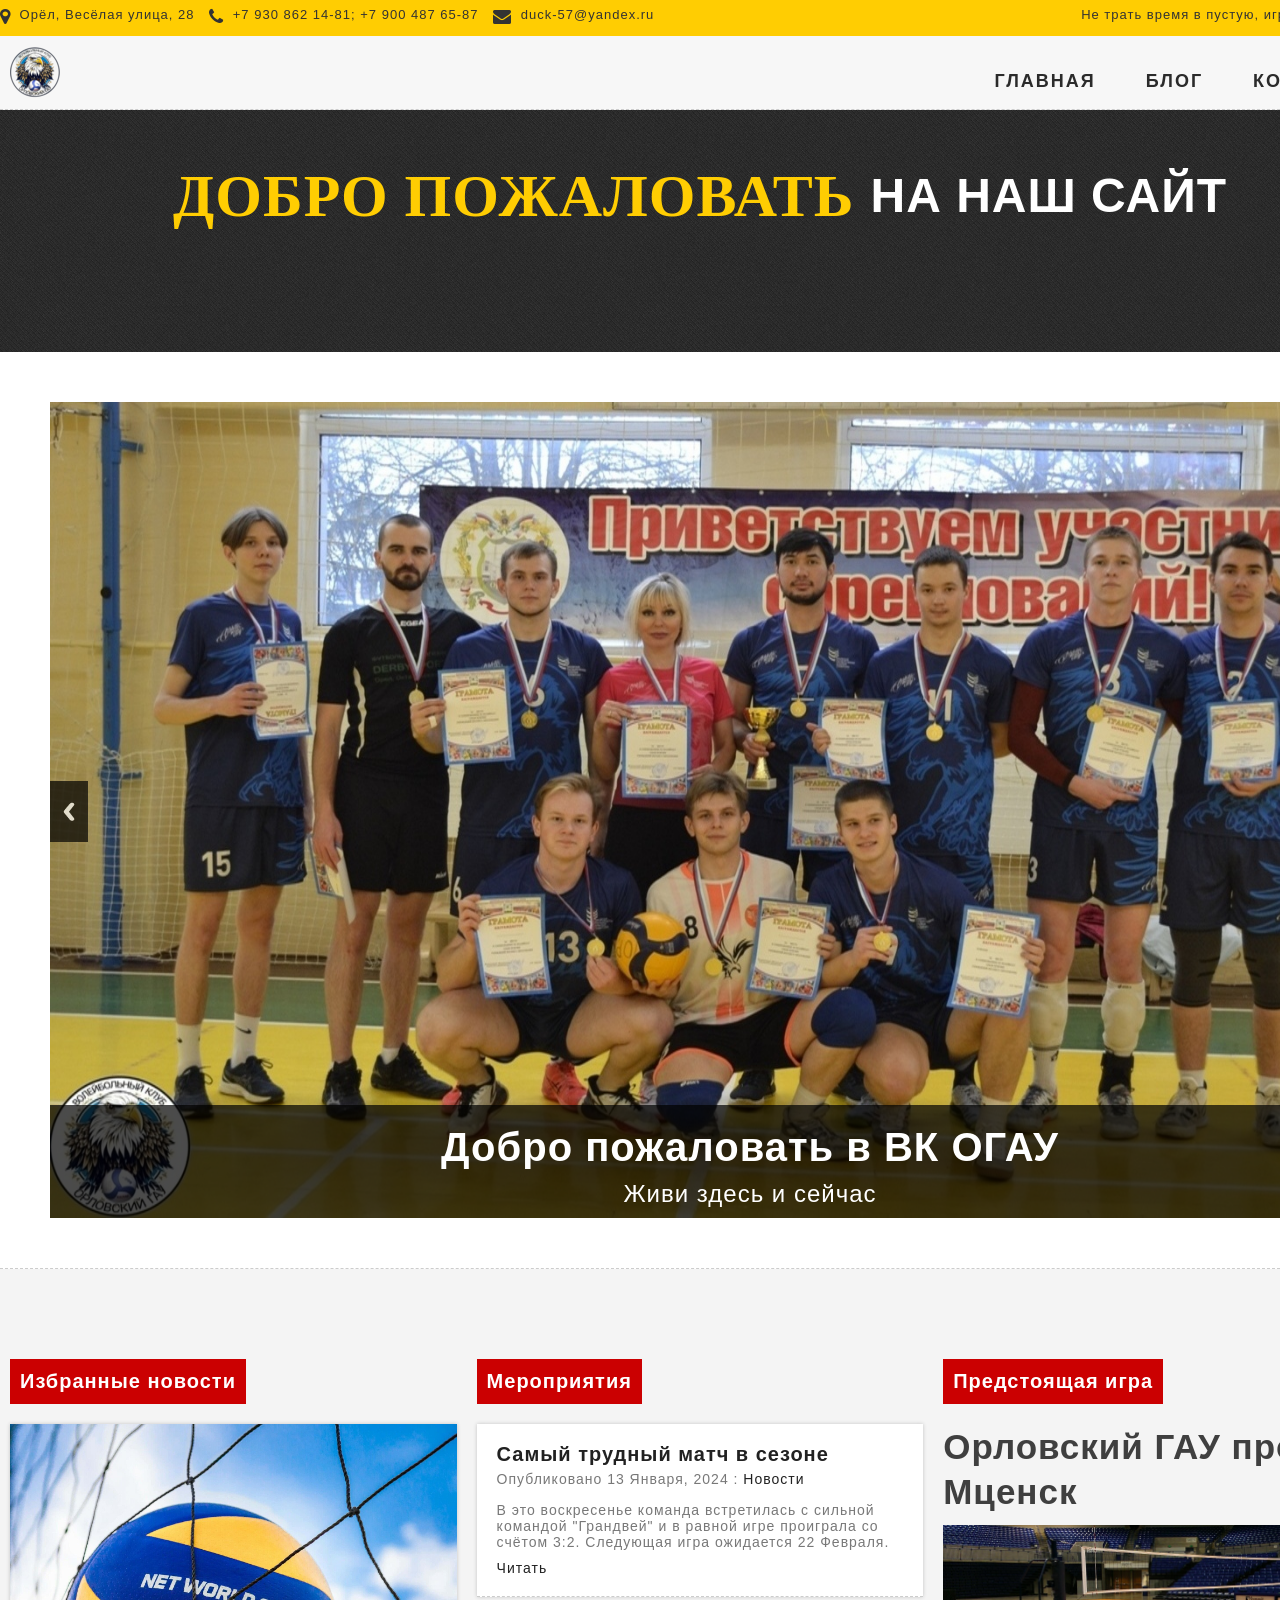
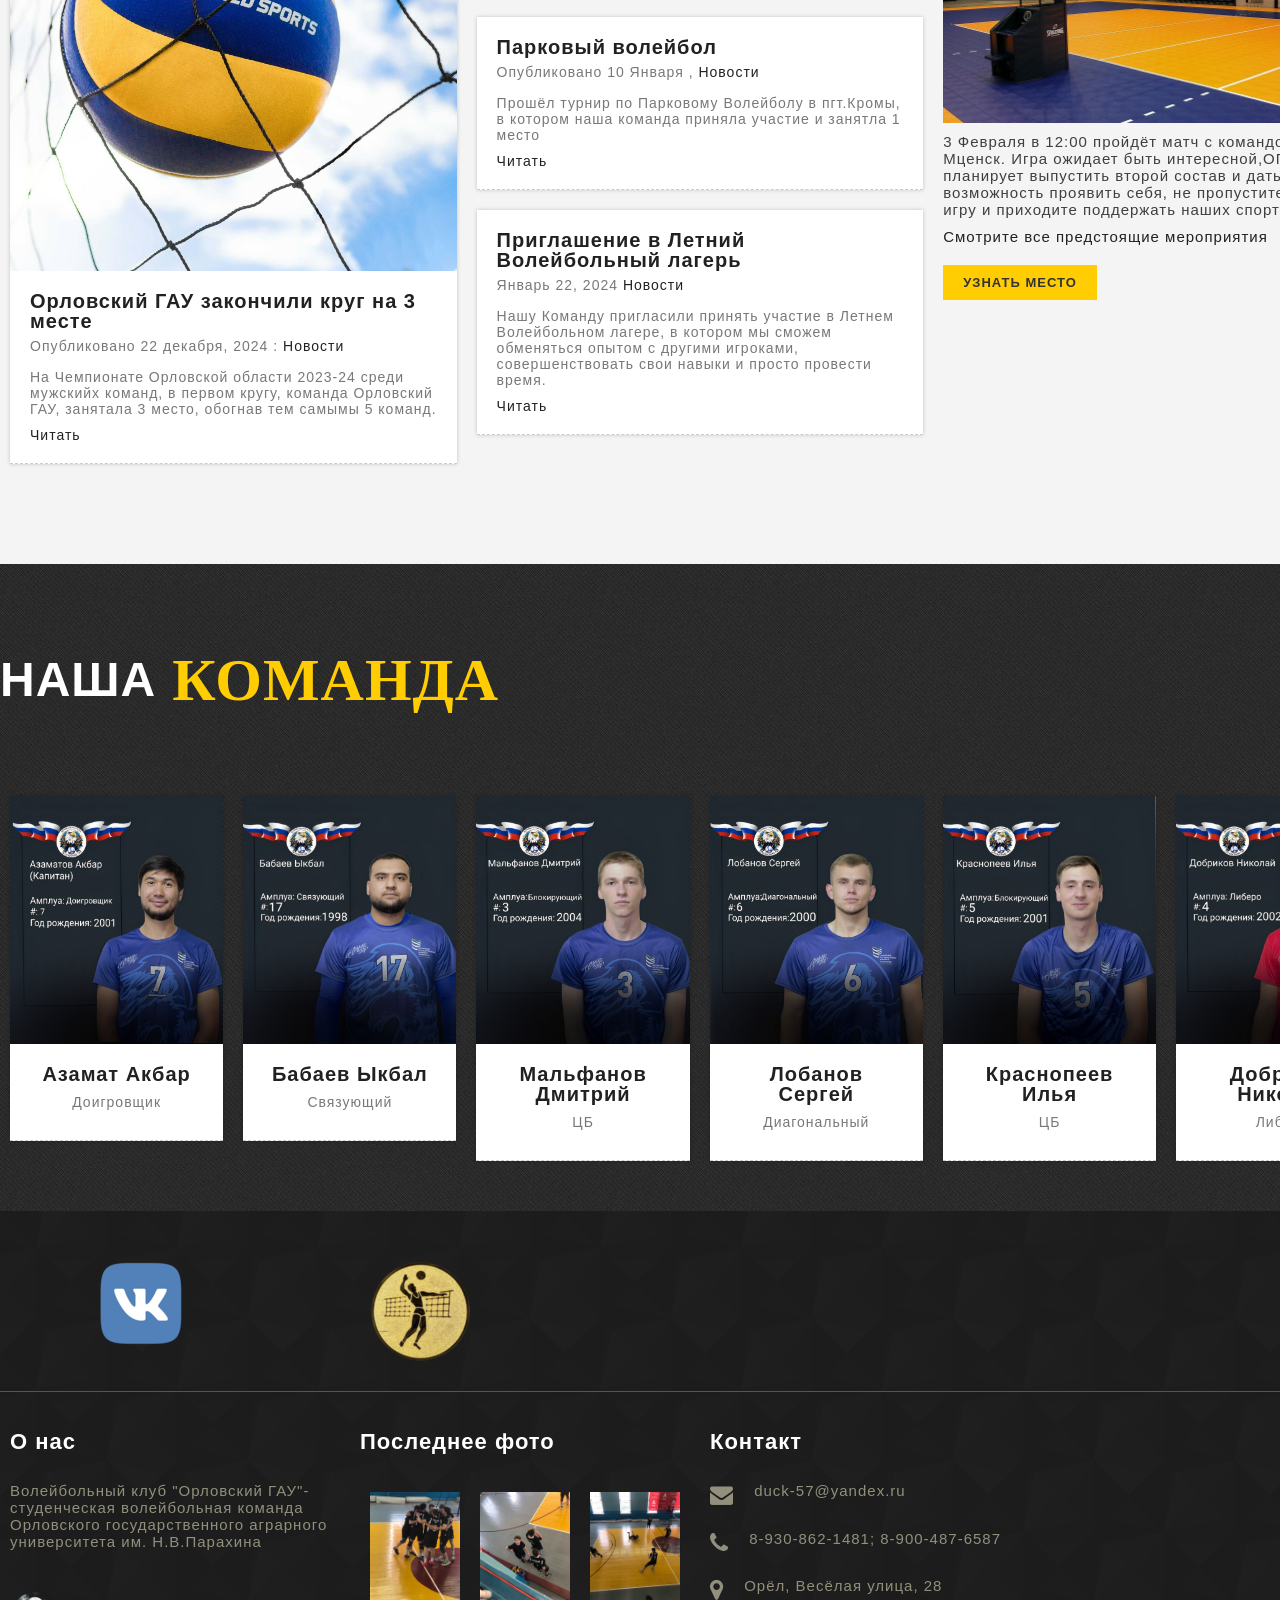
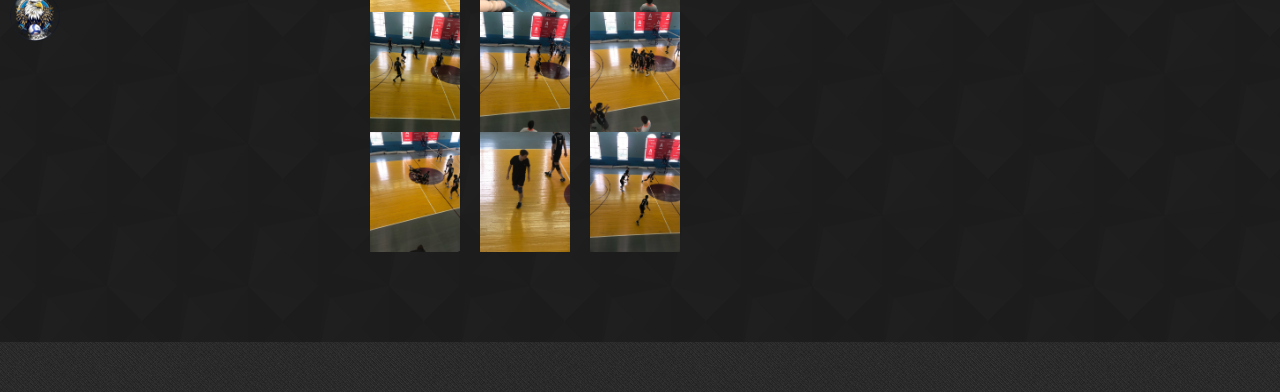
<file: index.html>
<!DOCTYPE html>
<html class="ie ie8" lang="ru"> 
<head>

	<meta charset="utf-8">
	<title>Волейбольный клуб "Орловский ГАУ"</title>
	<meta name="description" content="Профессиональный Волейбольный клуб "Орловский ГАУ"">

	

	<meta name="viewport" content="width=device-width, initial-scale=1, maximum-scale=1">
    
  	<link rel="stylesheet" href="css/zerogrid.css">
	<link rel="stylesheet" href="css/style.css">
	<link rel="stylesheet" href="css/menu.css">
	<link rel="stylesheet" href="css/responsiveslides.css">
	<link href="font-awesome/css/font-awesome.min.css" rel="stylesheet" type="text/css">
	
	<script src="js/jquery-latest.min.js"></script>
	<script src="js/script.js"></script>
    <script src="js/jquery183.min.js"></script>
    <script src="js/responsiveslides.min.js"></script>
    <script>
		
		$(function () {
		  // Slideshow 
		  $("#slider").responsiveSlides({
			auto: true,
			pager: false,
			nav: true,
			speed: 500,
			namespace: "callbacks",
			before: function () {
			  $('.events').append("<li>before event fired.</li>");
			},
			after: function () {
			  $('.events').append("<li>after event fired.</li>");
			}
		  });
		});
	</script>
	

</head>
<body>
<div class="wrap-body">

<div class="top">
	<div class="zerogrid">
		<div class="row">
			<div class="f-left">
				<span><i class="fa fa-map-marker"></i> Орёл, Весёлая улица, 28  </span>
				<span><i class="fa fa-phone"></i> +7 930 862 14-81; +7 900 487 65-87</span>
				<span><i class="fa fa-envelope"></i> duck-57@yandex.ru </span>
			</div>
			<div class="f-right">
				<span>Не трать время в пустую, играй в волейбол!</span>
			</div>
		</div>
	</div>
</div>


<header>
	<div class="wrap-header zerogrid">
		<div class="row">
			<div id="cssmenu">
				<ul>
				   <li class='active'><a href="index.html">Главная</a></li>
				   <li><a href="archive.html">Блог</a></li>
				   <li><a href="contact.html">Контакты</a></li>
				</ul>
			</div>
			<a href='index.html' class="logo"><img src="images/logo.png" /></a>
		</div>
	</div>
</header>
<section class="content-box box-4 box-style-3"><!--Start Box-->
				<div class="wrap-box t-center">
					<div class="zerogrid">
						<div class="title">
							<h2>Добро пожаловать <span>на наш сайт</span></h2>
						</div>	
						
						
					</div>
				</div>
			</section>
<div class="bg-white">
	<div class="zerogrid">
		<!-- Slideshow -->
		<div class="callbacks_container">
			<ul class="rslides" id="slider">
				<li>
					<img src="images/slideshow-image1.jpg" alt="">
					<div class="caption">
						<h1>Добро пожаловать в ВК ОГАУ</h1>
						<span >Живи здесь и сейчас</span>
					</div>
				</li>
				<li>
					<img src="images/slideshow-image2.jpg" alt="">
					<div class="caption">
						<h1>Добро пожаловать в ВК ОГАУ</h1>
						<span >Живи здесь и сейчас</span>
					</div>
				</li>
				<li>
					<img src="images/slideshow-image3.jpg" alt="">
					<div class="caption">
						<h1>Добро пожаловать в ВК ОГАУ</h1>
						<span >Живи здесь и сейчас</span>
					</div>
				</li>
			</ul>
		</div>
		<div class="clear"></div>
	</div>
</div>

<!--////////////////////////////////////Container-->
<section id="container" class="home-page">
	<div class="wrap-container clearfix">
		<div id="main-content">
			<section class="content-box box-1 box-style-1"><!--Start Box-->
				<div class="wrap-box">
					<div class="zerogrid">
						<div class="row">
							<div class="col-1-3">
								<div class="wrap-col">
									<div class="sub-title">
										<h2>Избранные новости</h2>
									</div>
									<div class="item">
										<img src="images/5.jpg" />
										<div class="item-content">
											<a href="single.html"><h3>Орловский ГАУ закончили круг на 3 месте</h3></a>
											<div class="info">Опубликовано 22 декабря, 2024 : <a href="#">Новости</a></div>
											<p>На Чемпионате Орловской области 2023-24 среди мужскийх команд, в первом кругу, команда Орловский ГАУ, занятала 3 место, обогнав тем самымы 5 команд. </p>
											<a href="https://vk.com/volleyball57?w=wall-55450327_8850">Читать</a>
										</div>
									</div>
								</div>
							</div>
							<div class="col-1-3">
								<div class="wrap-col">
									<div class="sub-title">
										<h2>Мероприятия</h2>
									</div>
									<div class="row">
										<div class="item">
											<div class="item-content">
												<a href="single.html"><h3>Самый трудный матч в сезоне</h3></a>
												<div class="info">Опубликовано 13 Января, 2024 :  <a href="#">Новости</a></div>
												<p>В это воскресенье команда встретилась с сильной командой "Грандвей" и в равной игре проиграла со счётом 3:2. Следующая игра ожидается 22 Февраля.</p>
												<a href="https://vk.com/orelgauvolley?w=wall-222413418_79">Читать</a>
											</div>
										</div>
									</div>
									<div class="row">
										<div class="item">
											<div class="item-content">
												<a href="single.html"><h3>Парковый волейбол</h3></a>
												<div class="info">Опубликовано 10 Января , <a href="#">Новости</a></div>
												<p>Прошёл турнир по Парковому Волейболу в пгт.Кромы, в котором наша команда приняла участие и занятла 1 место</p>
												<a href="https://vk.com/volleyball57?w=wall-55450327_8900">Читать</a>
											</div>
										</div>
									</div>
									<div class="row">
										<div class="item">
											<div class="item-content">
												<a href="single.html"><h3>Приглашение в Летний Волейбольный лагерь</h3></a>
												<div class="info">Январь 22, 2024  <a href="#">Новости</a></div>
												<p>Нашу Команду пригласили принять участие в Летнем Волейбольном лагере, в котором мы сможем обменяться опытом с другими игроками, совершенствовать свои навыки и просто провести время.</p>
												<a href="https://vk.com/volleyball57?w=wall-55450327_8914">Читать</a>
											</div>
										</div>
									</div>
								</div>
							</div>
							<div class="col-1-3">
								<div class="wrap-col">
									<div class="sub-title">
										<h2>Предстоящая игра</h2>
									</div>
									<h2 style="font-size: 35px;line-height: 1.3;margin-bottom: 10px;">Орловский ГАУ против Мценск</h2>
									<img src="images/4.jpg" />
									<p>3 Февраля в 12:00 пройдёт матч с командой города Мценск. Игра ожидает быть интересной,ОГАУ планирует выпустить второй состав и дать им возможность проявить себя, не пропустите интересную игру и приходите поддержать наших спортсменов!</p>
									<a href="#">Смотрите все предстоящие мероприятия</a><br>
									<a href="https://yandex.ru/maps/-/CDBabG2n" class="button bt1">Узнать место</a>
								</div>
							</div>
						</div>
					</div>
				</div>
			</section>
			<section class="content-box box-2 box-style-3"><!--Start Box-->
				<div class="wrap-box">
					<div class="zerogrid">
						<div class="title">
							<h2><span>Наша</span> Команда</h2>
						</div>	
						<div class="row">
							<div class="col-1-6">
								<div class="wrap-col">
									<div class="item t-center">
										<div class="item-container">
											<a href="single.html">
												<div class="item-caption">
													<div class="item-caption-inner">
														<div class="item-caption-inner1">
															<span class="user-social"><i class="fa fa-vk"></i></span>
														</div>
													</div>
												</div>
												<img src="images/user1.jpg" />
											</a>
										</div>
										<div class="item-content">
											<a href="#"><h3>Азамат Акбарㅤㅤㅤ</h3></a>
											<p>Доигровщик</p>
										</div>
									</div>
								</div>
							</div>
							<div class="col-1-6">
								<div class="wrap-col">
									<div class="item t-center">
										<div class="item-container">
											<a href="single.html">
												<div class="item-caption">
													<div class="item-caption-inner">
														<div class="item-caption-inner1">
															<span class="user-social"><i class="fa fa-vk"></i></span>
														</div>
													</div>
												</div>
												<img src="images/user2.jpg" />
											</a>
										</div>
										<div class="item-content">
											<a href="#"><h3>Бабаев   Ыкбалㅤㅤ</h3></a>
											<p>Связующий</p>
										</div>
									</div>
								</div>
							</div>
							<div class="col-1-6">
								<div class="wrap-col">
									<div class="item t-center">
										<div class="item-container">
											<a href="single.html">
												<div class="item-caption">
													<div class="item-caption-inner">
														<div class="item-caption-inner1">
															<span class="user-social"><i class="fa fa-vk"></i></span>
														</div>
													</div>
												</div>
												<img src="images/user3.jpg" />
											</a>
										</div>
										<div class="item-content">
											<a href="#"><h3>Мальфанов Дмитрий</h3></a>
											<p>ЦБ</p>
										</div>
									</div>
								</div>
							</div>
							<div class="col-1-6">
								<div class="wrap-col">
									<div class="item t-center">
										<div class="item-container">
											<a href="single.html">
												<div class="item-caption">
													<div class="item-caption-inner">
														<div class="item-caption-inner1">
															<span class="user-social"><i class="fa fa-vk"></i></span>
														</div>
													</div>
												</div>
												<img src="images/user4.jpg" />
											</a>
										</div>
										<div class="item-content">
											<a href="#l"><h3>Лобанов Сергей</h3></a>
											<p>Диагональный</p>
										</div>
									</div>
								</div>
							</div>
							<div class="col-1-6">
								<div class="wrap-col">
									<div class="item t-center">
										<div class="item-container">
											<a href="single.html">
												<div class="item-caption">
													<div class="item-caption-inner">
														<div class="item-caption-inner1">
															<span class="user-social"><i class="fa fa-vk"></i></span>
														</div>
													</div>
												</div>
												<img src="images/user5.jpg" />
											</a>
										</div>
										<div class="item-content">
											<a href="#"><h3>Краснопеев Илья</h3></a>
											<p>ЦБ</p>
										</div>
									</div>
								</div>
							</div>
							<div class="col-1-6">
								<div class="wrap-col">
									<div class="item t-center">
										<div class="item-container">
											<a href="single.html">
												<div class="item-caption">
													<div class="item-caption-inner">
														<div class="item-caption-inner1">
															<span class="user-social"><i class="fa fa-vk"></i></span>
														</div>
													</div>
												</div>
												<img src="images/user6.jpg" />
											</a>
										</div>
										<div class="item-content">
											<a href="#"><h3>Добриков Николай</h3></a>
											<p>Либеро</p>
										</div>
									</div>
								</div>
							</div>
						</div>
					</div>
				</div>
			
<!--////////////////////////////////////Footer-->
<footer>
	<div class="zerogrid top-footer">
		<div class="row">
			<div class="col-1-5">
				<a href="https://vk.com/orelgauvolley"><img src="images/vk.png" /></a>
			</div>
			<div class="col-1-5">
				<a href="https://vk.com/volleyball57"><img src="images/16.png" /></a>
			</div>

		</div>
	</div>
	<div class="zerogrid wrap-footer">
		<div class="row">
			<div class="col-1-4 col-footer-1">
				<div class="wrap-col">
					<h3>О нас</h3>
					<p>Волейбольный клуб "Орловский ГАУ"- студенческая волейбольная команда Орловского государственного аграрного университета им. Н.В.Парахина	</p>
					<a href="index.html" class="logo"><img src="images/logo.png" /></a>
				</div>
			</div>
			
			<div class="col-1-4 col-footer-2">
				<div class="wrap-col">
					<h3>Последнее фото</h3>
					<div class="row">
						<div class="col-1-3">
							<div class="wrap-col">
								<a href="#"><img src="images/fo1.jpg" /></a>
								<a href="#"><img src="images/fo2.jpg" /></a>
								<a href="#"><img src="images/fo3.jpg" /></a>
							</div>
						</div>
						<div class="col-1-3">
							<div class="wrap-col">
								<a href="#"><img src="images/fo4.jpg" /></a>
								<a href="#"><img src="images/fo5.jpg" /></a>
								<a href="#"><img src="images/fo6.jpg" /></a>
							</div>
						</div>
						<div class="col-1-3">
							<div class="wrap-col">
								<a href="#"><img src="images/fo7.jpg" /></a>
								<a href="#"><img src="images/fo8.jpg" /></a>
								<a href="#"><img src="images/fo9.jpg" /></a>
							</div>
						</div>
					</div>
				</div>
			</div>
			<div class="col-1-4 col-footer-4">
				<div class="wrap-col">
					<h3>Контакт</h3>
					<span><i class="fa fa-envelope"></i> duck-57@yandex.ru</span>
					<span><i class="fa fa-phone"></i> 8-930-862-1481; 8-900-487-6587</span>
					<span><i class="fa fa-map-marker"></i> Орёл, Весёлая улица, 28</span>
				</div>
			</div>
		</div>
	</div>
</footer>


</div>
</body></html>
</file>
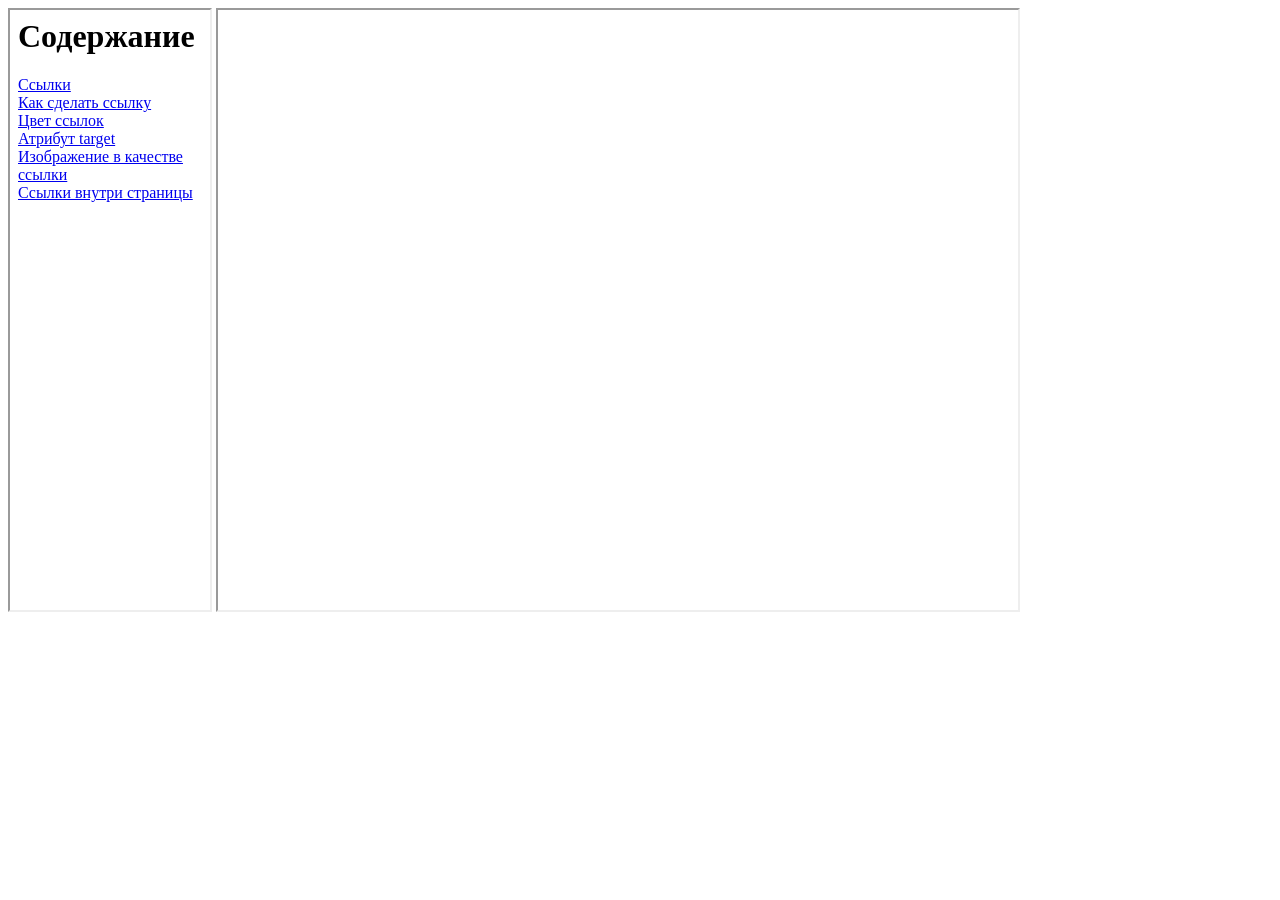
<file: HTML/lab2/lab2_3/index.html>
<!doctype html>
<html lang="ru">
 <head>
  <meta http-equiv="Content-Type" content="text/html; charset=utf-8">
  <title>Организация фреймовой структуры</title>
 </head>
  <iframe src="menu.html" name="MENU" width="200" height="600"></iframe>
  <iframe name="CONTENT" width="800" height="600"></iframe>
</html>
</file>
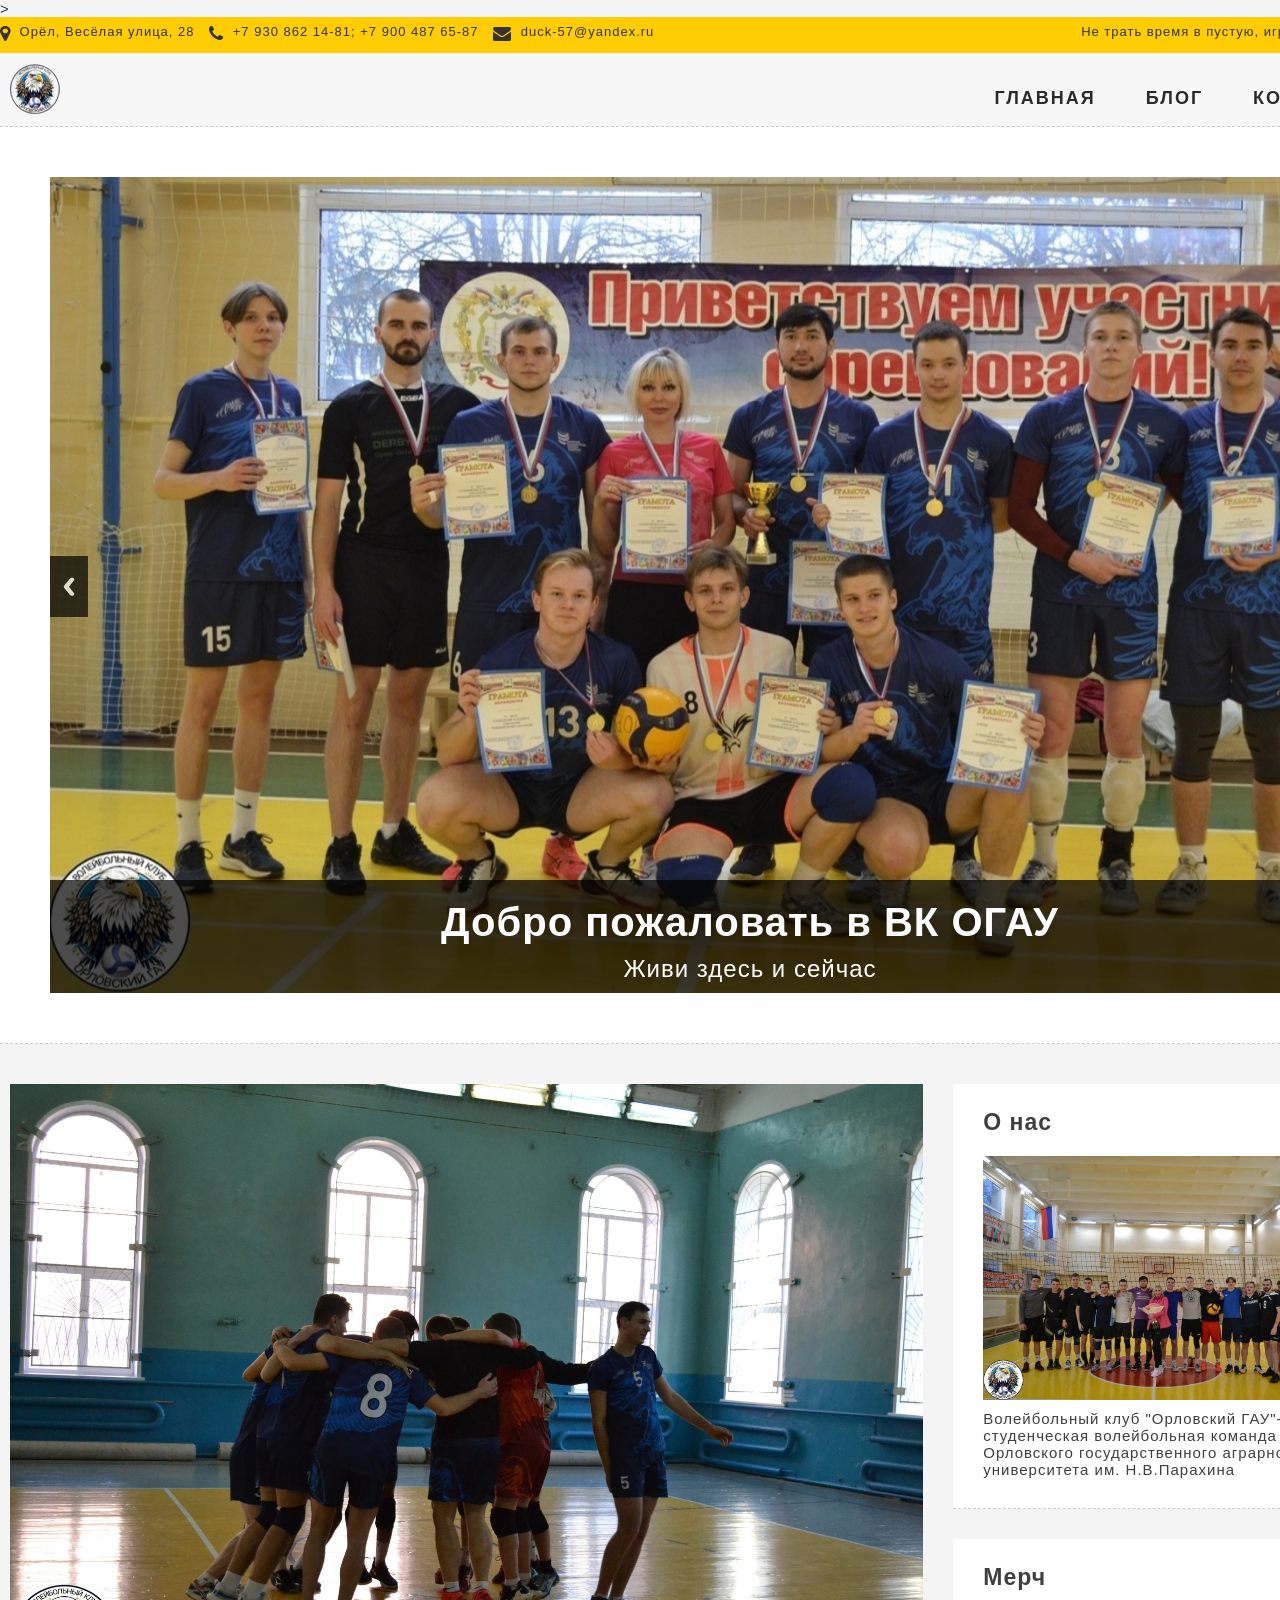
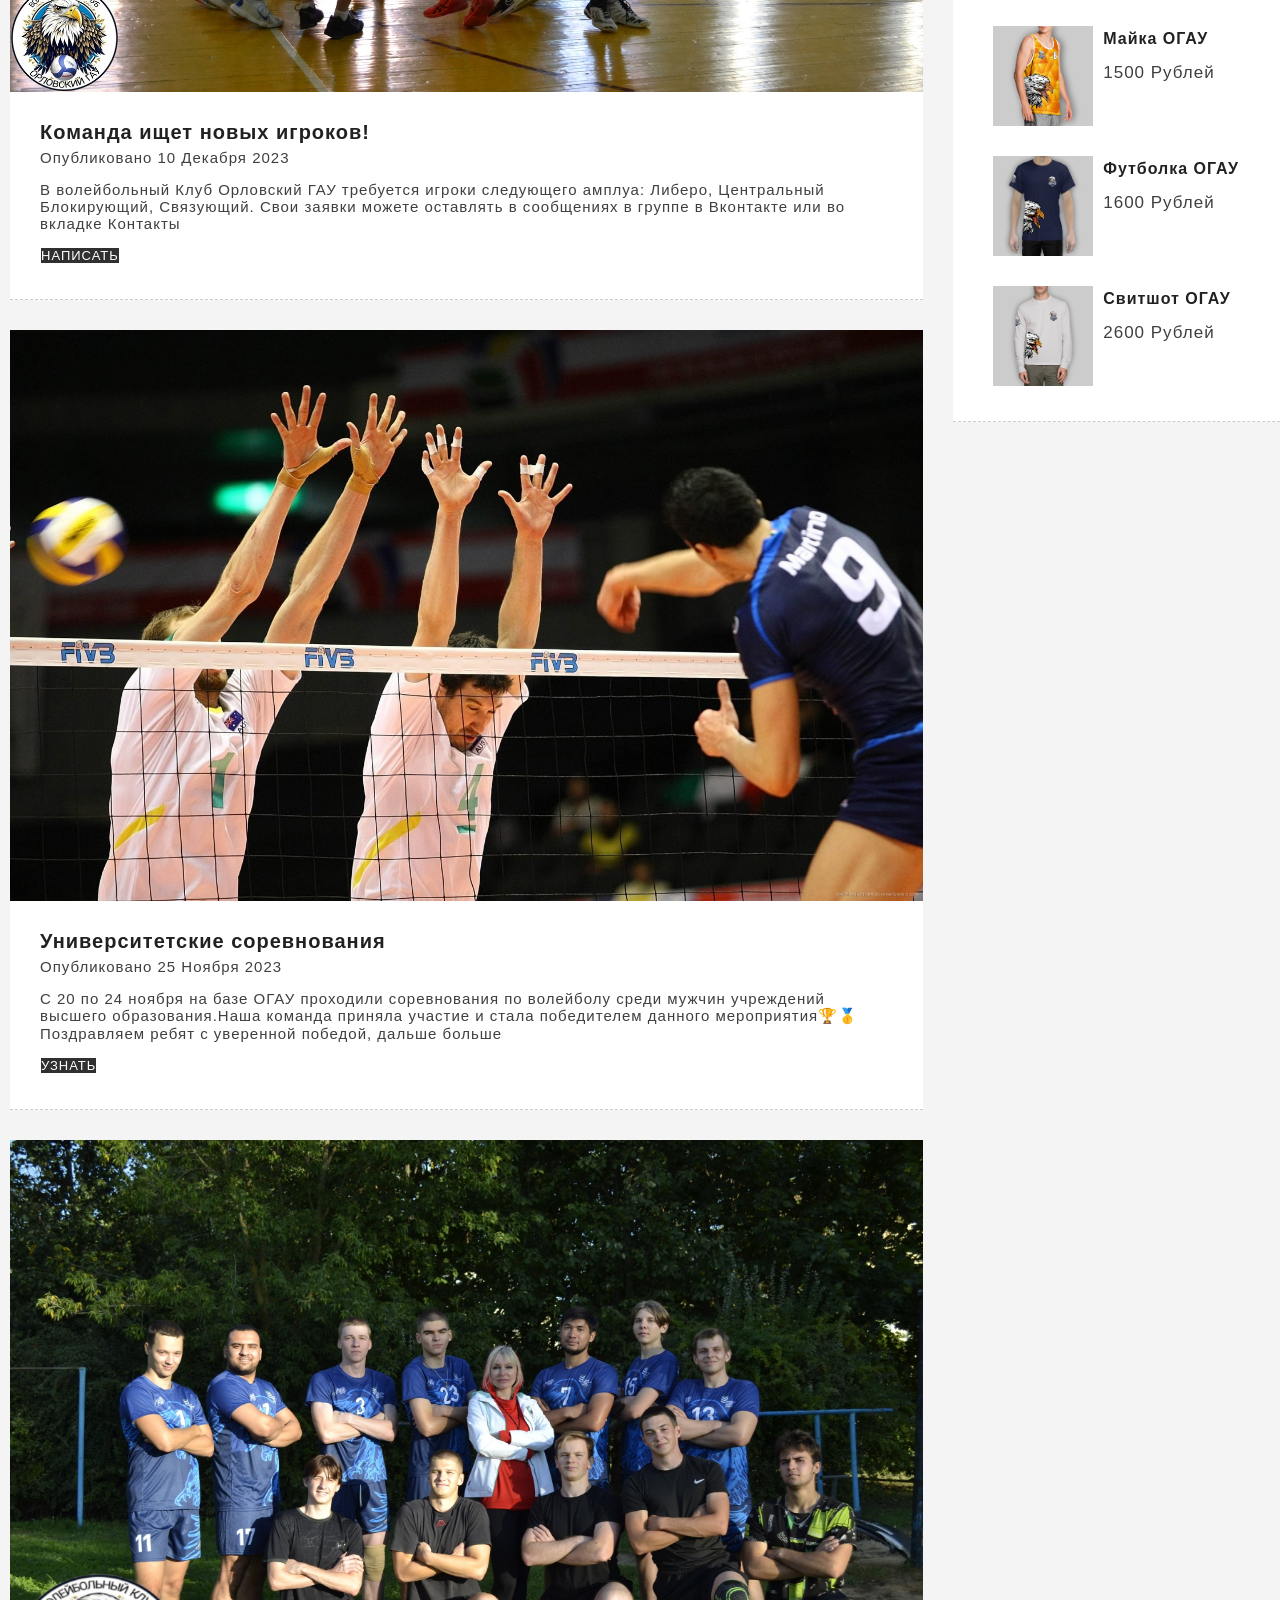
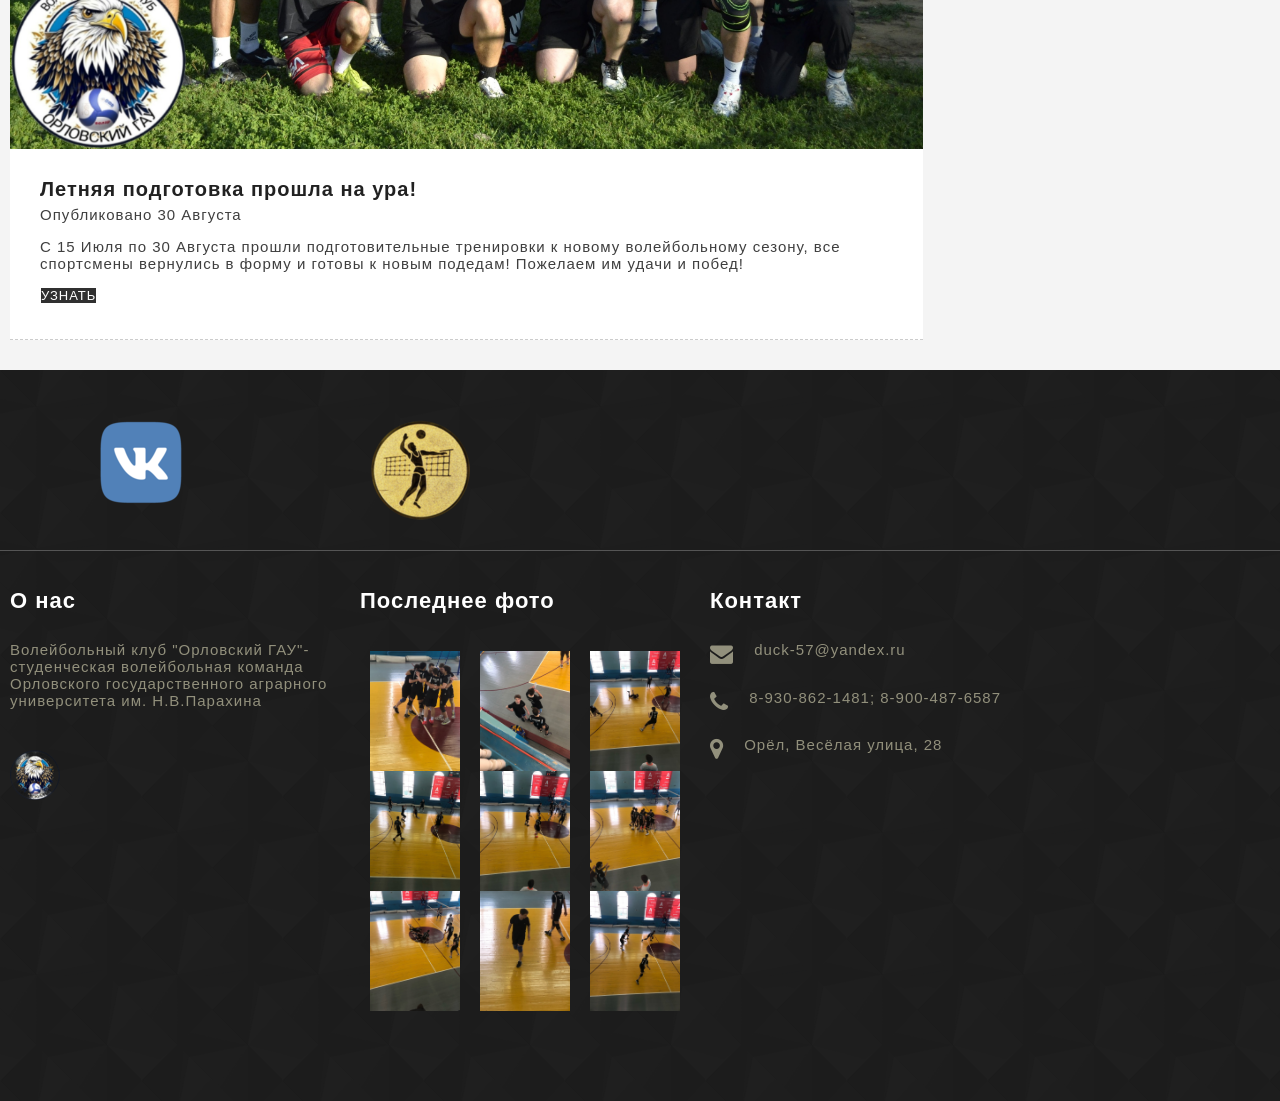
<file: archive.html>
<!DOCTYPE html>

><html class="ie ie8" lang="en"> 
<head>


	<meta charset="utf-8">
	<title>Волейбольный клуб "Орловский ГАУ"</title>
	<meta name="description" content="Профессиональный Волейбольный клуб "Орловский ГАУ"">



  	<link rel="stylesheet" href="css/zerogrid.css">
	<link rel="stylesheet" href="css/style.css">
	<link rel="stylesheet" href="css/menu.css">
	<link rel="stylesheet" href="css/responsiveslides.css">
	<link href="font-awesome/css/font-awesome.min.css" rel="stylesheet" type="text/css">
	
	<script src="js/jquery-latest.min.js"></script>
	<script src="js/script.js"></script>
    <script src="js/jquery183.min.js"></script>
    <script src="js/responsiveslides.min.js"></script>
    <script>
		// You can also use "$(window).load(function() {"
		$(function () {
		  // Slideshow 
		  $("#slider").responsiveSlides({
			auto: true,
			pager: false,
			nav: true,
			speed: 500,
			namespace: "callbacks",
			before: function () {
			  $('.events').append("<li>before event fired.</li>");
			},
			after: function () {
			  $('.events').append("<li>after event fired.</li>");
			}
		  });
		});
	</script>
    
</head>
<body>
<div class="wrap-body">

<div class="top">
	<div class="zerogrid">
		<div class="row">
			<div class="f-left">
				<span><i class="fa fa-map-marker"></i> Орёл, Весёлая улица, 28  </span>
				<span><i class="fa fa-phone"></i> +7 930 862 14-81; +7 900 487 65-87</span>
				<span><i class="fa fa-envelope"></i> duck-57@yandex.ru </span>
			</div>
			<div class="f-right">
				<span>Не трать время в пустую, играй в волейбол!</span>
			</div>
		</div>
	</div>
</div>

<header>
	<div class="wrap-header zerogrid">
		<div class="row">
			<div id="cssmenu">
				<ul>
				   <li class='active'><a href="index.html">Главная</a></li>
				   <li><a href="archive.html">Блог</a></li>
				
				   <li><a href="contact.html">Контакты</a></li>
				</ul>
			</div>
			<a href='index.html' class="logo"><img src="images/logo.png" /></a>
		</div>
	</div>
</header>

<div class="bg-white">
	<div class="zerogrid">
		<!-- Slideshow -->
		<div class="callbacks_container">
			<ul class="rslides" id="slider">
				<li>
					<img src="images/slideshow-image1.jpg" alt="">
					<div class="caption">
						<h1>Добро пожаловать в ВК ОГАУ</h1>
						<span >Живи здесь и сейчас</span>
					</div>
				</li>
				<li>
					<img src="images/slideshow-image2.jpg" alt="">
					<div class="caption">
						<h1>Добро пожаловать в ВК ОГАУ</h1>
						<span >Живи здесь и сейчас</span>
					</div>
				</li>
				<li>
					<img src="images/slideshow-image3.jpg" alt="">
					<div class="caption">
						<h1>Добро пожаловать в ВК ОГАУ</h1>
						<span >Живи здесь и сейчас</span>
					</div>
				</li>
			</ul>
		</div>
		<div class="clear"></div>
	</div>
</div>



<section id="container" class="sub-page">
	<div class="wrap-container zerogrid">
		<div id="main-content" class="col-2-3">
			<div class="wrap-col">
				<div class="wrap-content">
					<article>
						<div class="art-header">
							
							<img src="images/newim.jpg" />
						</div>
						<div class="art-content">
							<a href="#"><h3>Команда ищет новых игроков! </h3></a>
							<div class="info">Опубликовано 10 Декабря 2023 </div>
							<p>В волейбольный Клуб Орловский ГАУ требуется игроки следующего амплуа: Либеро, Центральный Блокирующий, Связующий. Свои заявки можете оставлять в сообщениях в группе в Вконтакте или во вкладке Контакты </p>
							<a class="button button02" href="https://vk.com/im?media=&sel=-222413418">Написать</a>
						</div>
					</article>
					<article>
						<div class="art-header">
							
							<img src="images/slideshow-image2.jpg" />
						</div>
						<div class="art-content">
							<a href="#"><h3>Университетские соревнования </h3></a>
							<div class="info">Опубликовано 25 Ноября 2023 </div>
							<p> С 20 по 24 ноября на базе ОГАУ проходили соревнования по волейболу среди мужчин учреждений высшего образования.Наша команда приняла участие и стала победителем данного мероприятия🏆🥇
Поздравляем ребят с уверенной победой, дальше больше </p>
							<a class="button button02" href="https://vk.com/orelgauvolley?w=wall-222413418_81">Узнать</a>
						</div>
					</article>
					<article>
						<div class="art-header">
							
							<img src="images/summer.jpg" />
						</div>
						<div class="art-content">
							<a href="https://vk.com/orelgauvolley?w=wall-222413418_2"><h3>Летняя подготовка прошла на ура! </h3></a>
							<div class="info">Опубликовано 30 Августа </div>
							<p>С 15 Июля по 30 Августа прошли подготовительные тренировки к новому волейбольному сезону, все спортсмены вернулись в форму и готовы к новым подедам! Пожелаем им удачи и побед!  </p>
							<a class="button button02" href="https://vk.com/orelgauvolley?w=wall-222413418_2">Узнать</a>
						</div>
					</article>
				</div>
			</div>
		</div>
		<div id="sidebar" class="col-1-3">
			<div class="wrap-col">
				<div class="wrap-sidebar">
					<!---- Start Widget ---->
					<div class="widget wid-about">
						<div class="wid-header">
							<h5>О нас</h5>
						</div>
						<div class="wid-content">
							<img src="images/full.jpg"/>
							<p>Волейбольный клуб "Орловский ГАУ"- студенческая волейбольная команда Орловского государственного аграрного университета им. Н.В.Парахина</p>
						</div>
					</div>
					<!---- Start Widget ---->
					<div class="widget wid-post">
						<div class="wid-header">
							<h5>Мерч</h5>
						</div>
						<div class="wid-content">
							<div class="post">
								<a href="#"><img src="images/buy2.jpg"/></a>
								<div class="wrapper">
								  <h5><a href="https://vk.com/market-140308846?w=product-140308846_8982997%2Fquery">Майка ОГАУ</a></h5>
								   <span>1500 Рублей</span>
								</div>
							</div>
							<div class="post">
								<a href="#"><img src="images/buy3.jpg"/></a>
								<div class="wrapper">
								  <h5><a href="https://vk.com/market-140308846?w=product-140308846_8983003%2Fquery">Футболка ОГАУ</a></h5>
								  <span>1600 Рублей</span>
								</div>
							</div>
							<div class="post">
								<a href="#"><img src="images/buy4.jpg"/></a>
								<div class="wrapper">
								  <h5><a href="https://vk.com/market-140308846?w=product-140308846_8983005%2Fquery">Свитшот ОГАУ</a></h5>
								   <span>2600 Рублей</span>
								</div>
							</div>
						</div>
					</div>

					</div>
				</div>
			</div>
		</div>
	</div>
</section>

<footer>
	<div class="zerogrid top-footer">
		<div class="row">
			<div class="col-1-5">
				<a href="https://vk.com/orelgauvolley"><img src="images/vk.png" /></a>
			</div>
			<div class="col-1-5">
				<a href="https://vk.com/volleyball57"><img src="images/16.png" /></a>
			</div>

		</div>
	</div>
	<div class="zerogrid wrap-footer">
		<div class="row">
			<div class="col-1-4 col-footer-1">
				<div class="wrap-col">
					<h3>О нас</h3>
					<p>Волейбольный клуб "Орловский ГАУ"- студенческая волейбольная команда Орловского государственного аграрного университета им. Н.В.Парахина	</p>
					<a href="index.html" class="logo"><img src="images/logo.png" /></a>
				</div>
			</div>
			
			<div class="col-1-4 col-footer-2">
				<div class="wrap-col">
					<h3>Последнее фото</h3>
					<div class="row">
						<div class="col-1-3">
							<div class="wrap-col">
								<a href="#"><img src="images/fo1.jpg" /></a>
								<a href="#"><img src="images/fo2.jpg" /></a>
								<a href="#"><img src="images/fo3.jpg" /></a>
							</div>
						</div>
						<div class="col-1-3">
							<div class="wrap-col">
								<a href="#"><img src="images/fo4.jpg" /></a>
								<a href="#"><img src="images/fo5.jpg" /></a>
								<a href="#"><img src="images/fo6.jpg" /></a>
							</div>
						</div>
						<div class="col-1-3">
							<div class="wrap-col">
								<a href="#"><img src="images/fo7.jpg" /></a>
								<a href="#"><img src="images/fo8.jpg" /></a>
								<a href="#"><img src="images/fo9.jpg" /></a>
							</div>
						</div>
					</div>
				</div>
			</div>
			<div class="col-1-4 col-footer-4">
				<div class="wrap-col">
					<h3>Контакт</h3>
					<span><i class="fa fa-envelope"></i> duck-57@yandex.ru</span>
					<span><i class="fa fa-phone"></i> 8-930-862-1481; 8-900-487-6587</span>
					<span><i class="fa fa-map-marker"></i> Орёл, Весёлая улица, 28</span>
				</div>
			</div>
		</div>
	</div>
</footer>


</div>
</body></html>
</file>
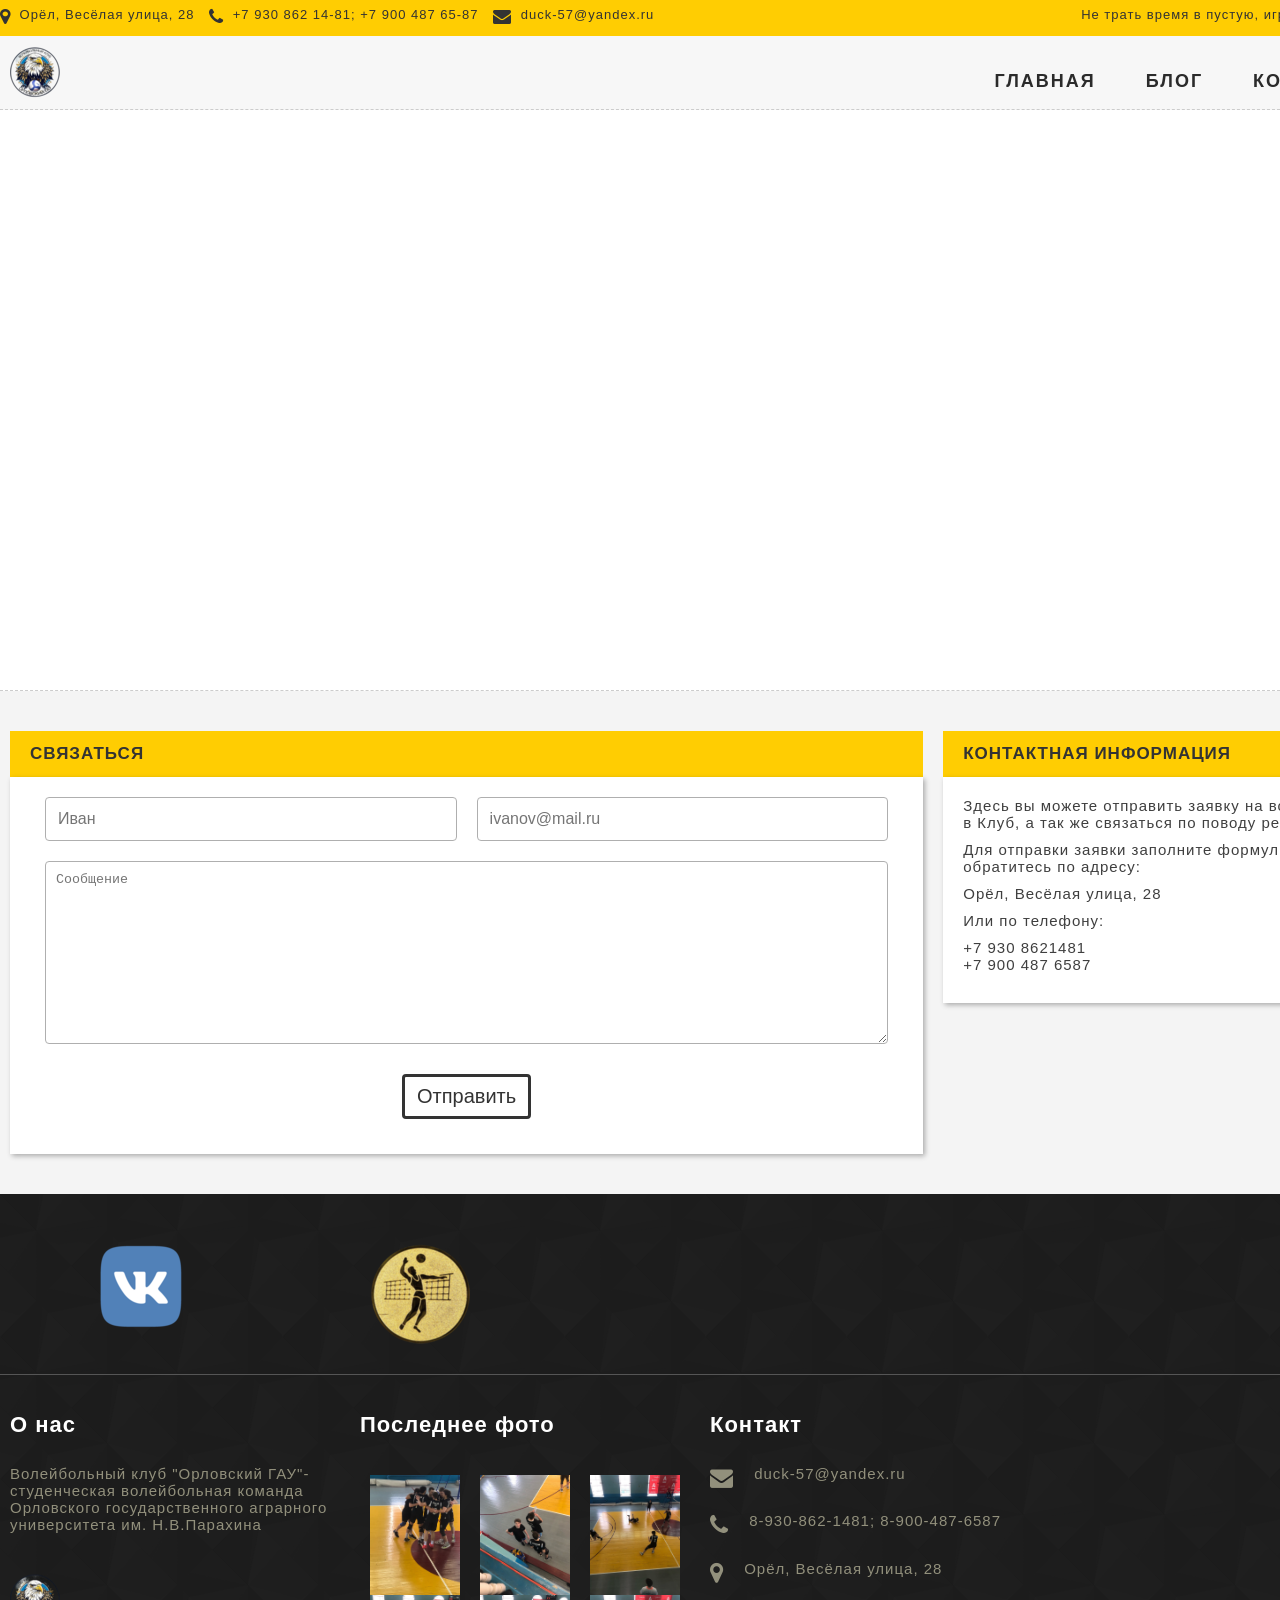
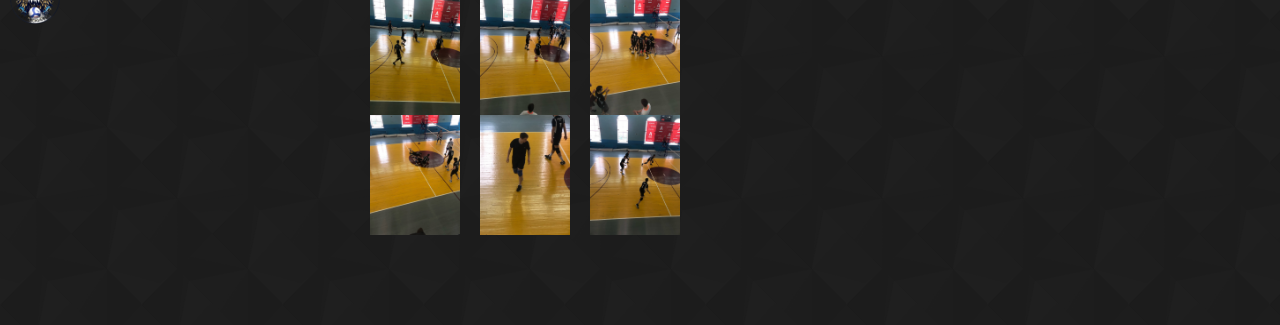
<file: contact.html>
<!DOCTYPE html>

<html class="ie ie8" lang="en"> 

<head>

	<meta charset="utf-8">
	<title>Волейбольный клуб "Орловский ГАУ"</title>
	<meta name="description" content="Профессиональный Волейбольный клуб "Орловский ГАУ"">
	

	<meta name="viewport" content="width=device-width, initial-scale=1, maximum-scale=1">
 
  	<link rel="stylesheet" href="css/zerogrid.css">
	<link rel="stylesheet" href="css/style.css">
	<link rel="stylesheet" href="css/menu.css">
	<link rel="stylesheet" href="css/responsiveslides.css">
	<link href="font-awesome/css/font-awesome.min.css" rel="stylesheet" type="text/css">
	
	<script src="js/jquery-latest.min.js"></script>
	<script src="js/script.js"></script>
    <script src="js/jquery183.min.js"></script>
    <script src="js/responsiveslides.min.js"></script>
    <script>
		// You can also use "$(window).load(function() {"
		$(function () {
		  // Slideshow 
		  $("#slider").responsiveSlides({
			auto: true,
			pager: false,
			nav: true,
			speed: 500,
			namespace: "callbacks",
			before: function () {
			  $('.events').append("<li>before event fired.</li>");
			},
			after: function () {
			  $('.events').append("<li>after event fired.</li>");
			}
		  });
		});
	</script>
	
	


    
</head>
<body>
<div class="wrap-body">

<div class="top">
	<div class="zerogrid">
		<div class="row">
			<div class="f-left">
				<span><i class="fa fa-map-marker"></i> Орёл, Весёлая улица, 28  </span>
				<span><i class="fa fa-phone"></i> +7 930 862 14-81; +7 900 487 65-87</span>
				<span><i class="fa fa-envelope"></i> duck-57@yandex.ru </span>
			</div>
			<div class="f-right">
				<span>Не трать время в пустую, играй в волейбол!</span>
			</div>
		</div>
	</div>
</div>


<header>
	<div class="wrap-header zerogrid">
		<div class="row">
			<div id="cssmenu">
				<ul>
				   <li class='active'><a href="index.html">Главная</a></li>
				   <li><a href="archive.html">Блог</a></li>
				   <li><a href="contact.html">Контакты</a></li>
				</ul>
			</div>
			<a href='index.html' class="logo"><img src="images/logo.png" /></a>
		</div>
	</div>
</header>
<div class="bg-white">
	<div class="zerogrid">
		<div class='embed-container maps'>
			<iframe src="https://www.google.com/maps/embed?pb=!1m18!1m12!1m3!1d8080.244366856903!2d36.03766780797084!3d52.9795270135228!2m3!1f0!2f0!3f0!3m2!1i1024!2i768!4f13.1!3m3!1m2!1s0x413210ea3a892ac5%3A0x9c0cca4cb3a4ca6c!2z0J7Qk9CQ0KMgLyDQntGA0LvQvtCy0YHQutC40Lkg0LPQvtGB0YPQtNCw0YDRgdGC0LLQtdC90L3Ri9C5INCw0LPRgNCw0YDQvdGL0Lkg0L7RgNC40L7QvSAxMjU!5e0!3m2!1sru!2sru!4v1706983149981!5m2!1sru!2sru"  allowfullscreen="" loading="lazy" referrerpolicy="no-referrer-when-downgrade" width="100%" height="450px" frameborder="0" style="border: 0"></iframe>
		</div>
	</div>
</div>


<section id="container">
	<div class="zerogrid">
		<div class="wrap-container clearfix">
			<div id="main-content">
				<div class="wrap-box"><!--Start Box-->
					<div class="row">
						<div class="col-2-3">
							<div class="wrap-col">
								<div class="contact">
									<div class="contact-header">
										<h5>Связаться</h5>
									</div>
									<div id="contact_form">
										<form name="form1" id="ff" method="post" action="contact.php">
											<label class="row">
												<div class="col-1-2">
													<div class="wrap-col">
														<input type="text" name="Имя" id="name" placeholder="Иван" required="required" />
													</div>
												</div>
												<div class="col-1-2">
													<div class="wrap-col">
														<input type="email" name="email" id="email" placeholder="ivanov@mail.ru" required="required" />
													</div>
												</div>
											</label>
											
											<label class="row">
												<div class="wrap-col">
													<textarea name="message" id="message" class="form-control" rows="4" cols="25" required="required"
													placeholder="Сообщение"></textarea>
												</div>
											</label>
											<center><input class="sendButton" type="submit" name="submitcontact" value="Отправить"></center>
										</form>
									</div>
								</div>
							</div>
						</div>
						<div class="col-1-3">
							<div class="wrap-col">
								<div class="contact-header">
									<h5>Контактная информация</h5>
								</div>
								<div style="background: #fff; padding: 20px; box-shadow: 2px 2px 5px 0px rgba(0,0,0,0.3);">
									<span>Здесь вы можете отправить заявку на вступление в Клуб, а так же связаться по поводу рекламы.</span>
									<p>Для отправки заявки заполните формулы или обратитесь по адресу:</p>
									<p>Орёл, Весёлая улица, 28</p>
										<p>Или по телефону:	</p>
									   <p>+7 930 8621481 <br>
										+7 900 487 6587 </p>
									
								</div>
							</div>
						</div>
					</div>
				</div>
			</div>
		</div>
	</div>
</section>

<!--////////////////////////////////////Footer-->
<footer>
	<div class="zerogrid top-footer">
		<div class="row">
			<div class="col-1-5">
				<a href="https://vk.com/orelgauvolley"><img src="images/vk.png" /></a>
			</div>
			<div class="col-1-5">
				<a href="https://vk.com/volleyball57"><img src="images/16.png" /></a>
			</div>

		</div>
	</div>
	<div class="zerogrid wrap-footer">
		<div class="row">
			<div class="col-1-4 col-footer-1">
				<div class="wrap-col">
					<h3>О нас</h3>
					<p>Волейбольный клуб "Орловский ГАУ"- студенческая волейбольная команда Орловского государственного аграрного университета им. Н.В.Парахина	</p>
					<a href="index.html" class="logo"><img src="images/logo.png" /></a>
				</div>
			</div>
			
			<div class="col-1-4 col-footer-2">
				<div class="wrap-col">
					<h3>Последнее фото</h3>
					<div class="row">
						<div class="col-1-3">
							<div class="wrap-col">
								<a href="#"><img src="images/fo1.jpg" /></a>
								<a href="#"><img src="images/fo2.jpg" /></a>
								<a href="#"><img src="images/fo3.jpg" /></a>
							</div>
						</div>
						<div class="col-1-3">
							<div class="wrap-col">
								<a href="#"><img src="images/fo4.jpg" /></a>
								<a href="#"><img src="images/fo5.jpg" /></a>
								<a href="#"><img src="images/fo6.jpg" /></a>
							</div>
						</div>
						<div class="col-1-3">
							<div class="wrap-col">
								<a href="#"><img src="images/fo7.jpg" /></a>
								<a href="#"><img src="images/fo8.jpg" /></a>
								<a href="#"><img src="images/fo9.jpg" /></a>
							</div>
						</div>
					</div>
				</div>
			</div>
			<div class="col-1-4 col-footer-4">
				<div class="wrap-col">
					<h3>Контакт</h3>
					<span><i class="fa fa-envelope"></i> duck-57@yandex.ru</span>
					<span><i class="fa fa-phone"></i> 8-930-862-1481; 8-900-487-6587</span>
					<span><i class="fa fa-map-marker"></i> Орёл, Весёлая улица, 28</span>
				</div>
			</div>
		</div>
	</div>
</footer>


</div>
</body></html>
</file>
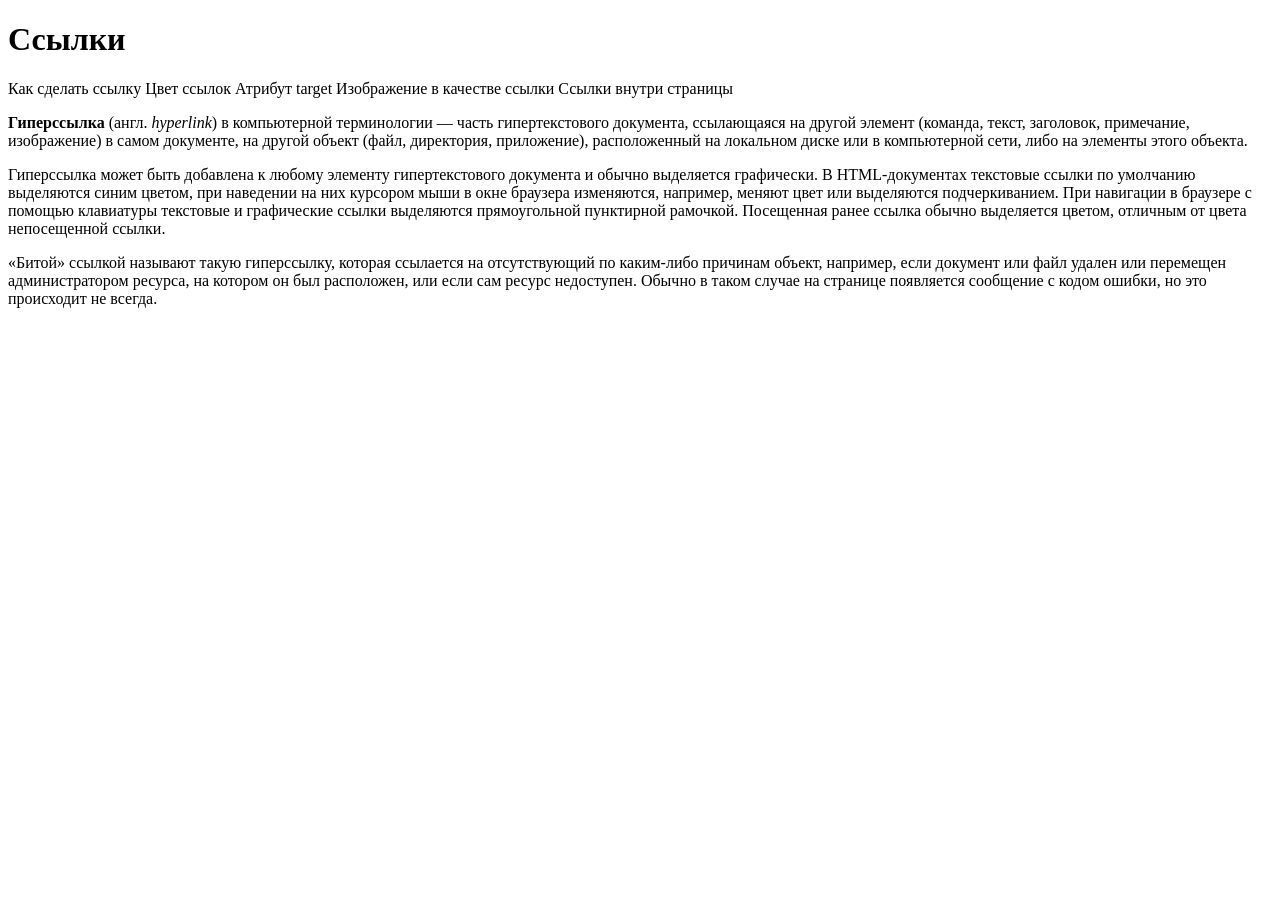
<file: HTML/lab1/doc.html>
<!DOCTYPE html>
<html lang="ru">
<head>
  <meta charset="UTF-8">
  <title>Навигация между файлами</title>
</head>
<body>
<h1>Ссылки</h1>
<nav>
Как сделать ссылку
Цвет ссылок
Атрибут target
Изображение в качестве ссылки
Ссылки внутри страницы
</nav>

<p><b>Гиперссылка</b> (англ.&#160;<i>hyperlink</i>) в компьютерной терминологии&#160;— часть гипертекстового документа, ссылающаяся на другой элемент (команда, текст, заголовок, примечание, изображение) в самом документе, на другой объект (файл, директория, приложение), расположенный на локальном диске или в компьютерной сети, либо на элементы этого объекта.</p>
<p>Гиперссылка может быть добавлена к любому элементу гипертекстового документа и обычно выделяется графически. В HTML-документах текстовые ссылки по умолчанию выделяются синим цветом, при наведении на них курсором мыши в окне браузера изменяются, например, меняют цвет или выделяются подчеркиванием. При навигации в браузере с помощью клавиатуры текстовые и графические ссылки выделяются прямоугольной пунктирной рамочкой. Посещенная ранее ссылка обычно выделяется цветом, отличным от цвета непосещенной ссылки.</p>
<p>«Битой» ссылкой называют такую гиперссылку, которая ссылается на отсутствующий по каким-либо причинам объект, например, если документ или файл удален или перемещен администратором ресурса, на котором он был расположен, или если сам ресурс недоступен. Обычно в таком случае на странице появляется сообщение с кодом ошибки, но это происходит не всегда.</p>

</body>
</html>
</file>
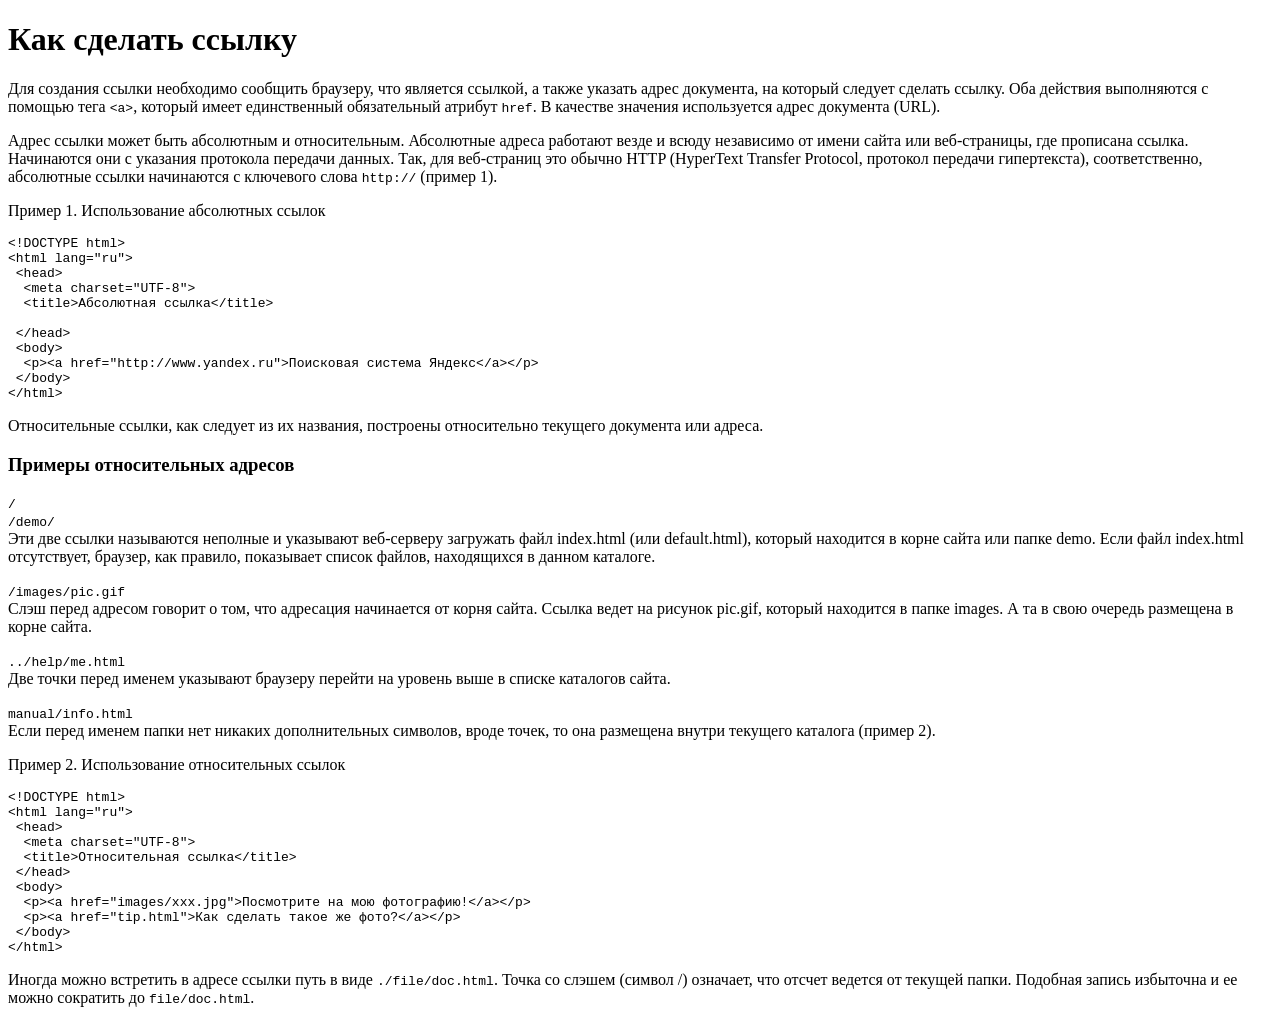
<file: HTML/lab1/doc1.html>
<!DOCTYPE html>
<html lang="ru">
<head>
  <meta charset="UTF-8">
  <title>Как сделать ссылку</title>
</head>
<body>
<h1>Как сделать ссылку</h1>
<p>Для создания ссылки необходимо сообщить браузеру, что является 
  ссылкой, а также указать адрес документа, на который следует сделать 
  ссылку. Оба действия выполняются с помощью тега <code>&lt;a&gt;</code>, 
  который имеет единственный обязательный атрибут <code>href</code>. 
  В качестве значения используется адрес документа (URL).</p>
<p>Адрес ссылки может быть абсолютным и относительным. Абсолютные адреса работают 
  везде и всюду независимо от имени сайта или веб-страницы, где прописана ссылка. 
  Начинаются они с указания протокола передачи данных. Так, для веб-страниц это 
  обычно HTTP (HyperText Transfer Protocol, протокол передачи гипертекста), соответственно, 
  абсолютные ссылки начинаются с ключевого слова <code>http://</code> 
  (пример&nbsp;1).</p>
<p>Пример 1. Использование абсолютных ссылок</p>
<pre><code>&lt;!DOCTYPE html&gt;
&lt;html lang=&quot;ru&quot;&gt;
 &lt;head&gt;
  &lt;meta charset=&quot;UTF-8&quot;&gt;
  &lt;title&gt;Абсолютная ссылка&lt;/title&gt;

 &lt;/head&gt;
 &lt;body&gt;
  &lt;p&gt;&lt;a href=&quot;http://www.yandex.ru&quot;&gt;Поисковая система Яндекс&lt;/a&gt;&lt;/p&gt;
 &lt;/body&gt;
&lt;/html&gt;</code></pre>

<p>Относительные ссылки, как следует из их названия, построены относительно 
  текущего документа или адреса.</p>
  <h3><b>Примеры относительных адресов</b></h3>
<p>
  <code>/<br>
  /demo/<br>
  </code>
  Эти две ссылки называются неполные и указывают веб-серверу загружать 
  файл index.html (или default.html), который находится в корне сайта 
  или папке demo. Если файл index.html отсутствует, браузер, как правило, 
  показывает список файлов, находящихся в данном каталоге. </p>

<p> <code>/images/pic.gif</code><br>
  Слэш перед адресом говорит о том, что адресация начинается от корня 
  сайта. Ссылка ведет на рисунок pic.gif, который находится в папке 
  images. А та в свою очередь размещена в корне сайта.</p>
<p> <code>../help/me.html</code><br>
  Две точки перед именем указывают браузеру перейти на уровень выше 
  в списке каталогов сайта.</p>
<p> <code>manual/info.html</code><br>
  Если перед именем папки нет никаких дополнительных символов, вроде точек, 
  то она размещена внутри текущего каталога (пример&nbsp;2).</p>

<p>Пример 2. Использование относительных ссылок</p>
<pre><code>&lt;!DOCTYPE html&gt;
&lt;html lang=&quot;ru&quot;&gt;
 &lt;head&gt;
  &lt;meta charset=&quot;UTF-8&quot;&gt;
  &lt;title&gt;Относительная ссылка&lt;/title&gt;
 &lt;/head&gt;
 &lt;body&gt;
  &lt;p&gt;&lt;a href=&quot;images/xxx.jpg&quot;&gt;Посмотрите на мою фотографию!&lt;/a&gt;&lt;/p&gt;
  &lt;p&gt;&lt;a href=&quot;tip.html&quot;&gt;Как сделать такое же фото?&lt;/a&gt;&lt;/p&gt;
 &lt;/body&gt;
&lt;/html&gt;</code></pre>

<p>Иногда можно встретить в адресе ссылки путь в виде <code>./file/doc.html</code>. 
  Точка со слэшем (символ /) означает, что отсчет ведется от текущей папки. Подобная 
  запись избыточна и ее можно сократить до <code>file/doc.html</code>. </p>

</body>
</html>
</file>
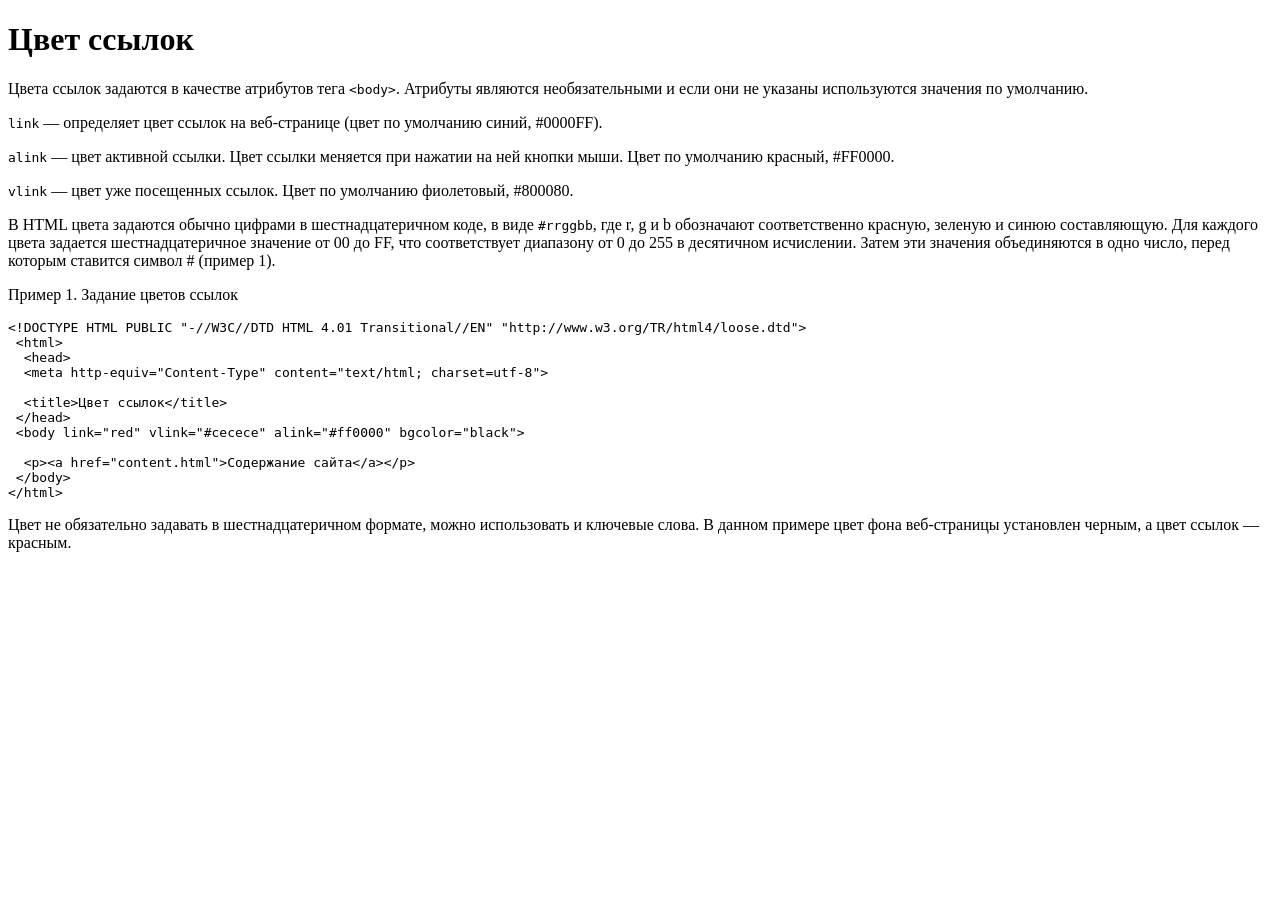
<file: HTML/lab1/doc2.html>
<!DOCTYPE html>
<html lang="ru">
<head>
  <meta charset="UTF-8">
  <title>Цвет ссылок</title>
</head>
<body>
<h1>Цвет ссылок</h1>
<p>Цвета ссылок задаются в качестве атрибутов тега <code>&lt;body&gt;</code>. 
 Атрибуты являются необязательными и если они не указаны используются 
  значения по умолчанию.</p>
<p><code>link</code> &#8212; определяет цвет ссылок на веб-странице 
  (цвет по умолчанию синий, #0000FF).</p>

<p><code>alink</code> &#8212; цвет активной ссылки. Цвет ссылки 
  меняется при нажатии на ней кнопки мыши. Цвет по умолчанию красный, 
  #FF0000.  </p>
<p><code>vlink</code> &#8212; цвет уже посещенных ссылок. Цвет 
  по умолчанию фиолетовый, #800080.</p>
<p>В HTML цвета задаются обычно цифрами в шестнадцатеричном коде, в виде <code>#rrggbb</code>, 
  где r, g и b обозначают соответственно красную, зеленую и синюю составляющую. 
  Для каждого цвета задается шестнадцатеричное значение от 00 до FF, что соответствует 
  диапазону от 0 до 255 в десятичном исчислении. Затем эти значения объединяются 
  в одно число, перед которым ставится символ # (пример&nbsp;1).</p>

<p>Пример 1. Задание цветов ссылок</p>

<pre><code>&lt;!DOCTYPE HTML PUBLIC &quot;-//W3C//DTD HTML 4.01 Transitional//EN&quot; &quot;http://www.w3.org/TR/html4/loose.dtd&quot;&gt;
 &lt;html&gt;
  &lt;head&gt;
  &lt;meta http-equiv=&quot;Content-Type&quot; content=&quot;text/html; charset=utf-8&quot;&gt;

  &lt;title&gt;Цвет ссылок&lt;/title&gt;
 &lt;/head&gt;
 &lt;body link=&quot;red&quot; vlink=&quot;#cecece&quot; alink=&quot;#ff0000&quot; bgcolor=&quot;black&quot;&gt;

  &lt;p&gt;&lt;a href=&quot;content.html&quot;&gt;Содержание сайта&lt;/a&gt;&lt;/p&gt;
 &lt;/body&gt;
&lt;/html&gt;</code></pre>

<p>Цвет не обязательно задавать в шестнадцатеричном формате, можно использовать 
  и ключевые слова. В данном примере цвет фона веб-страницы установлен черным, 
  а цвет ссылок&nbsp;&#8212; красным. </p>

</body>
</html>
</file>
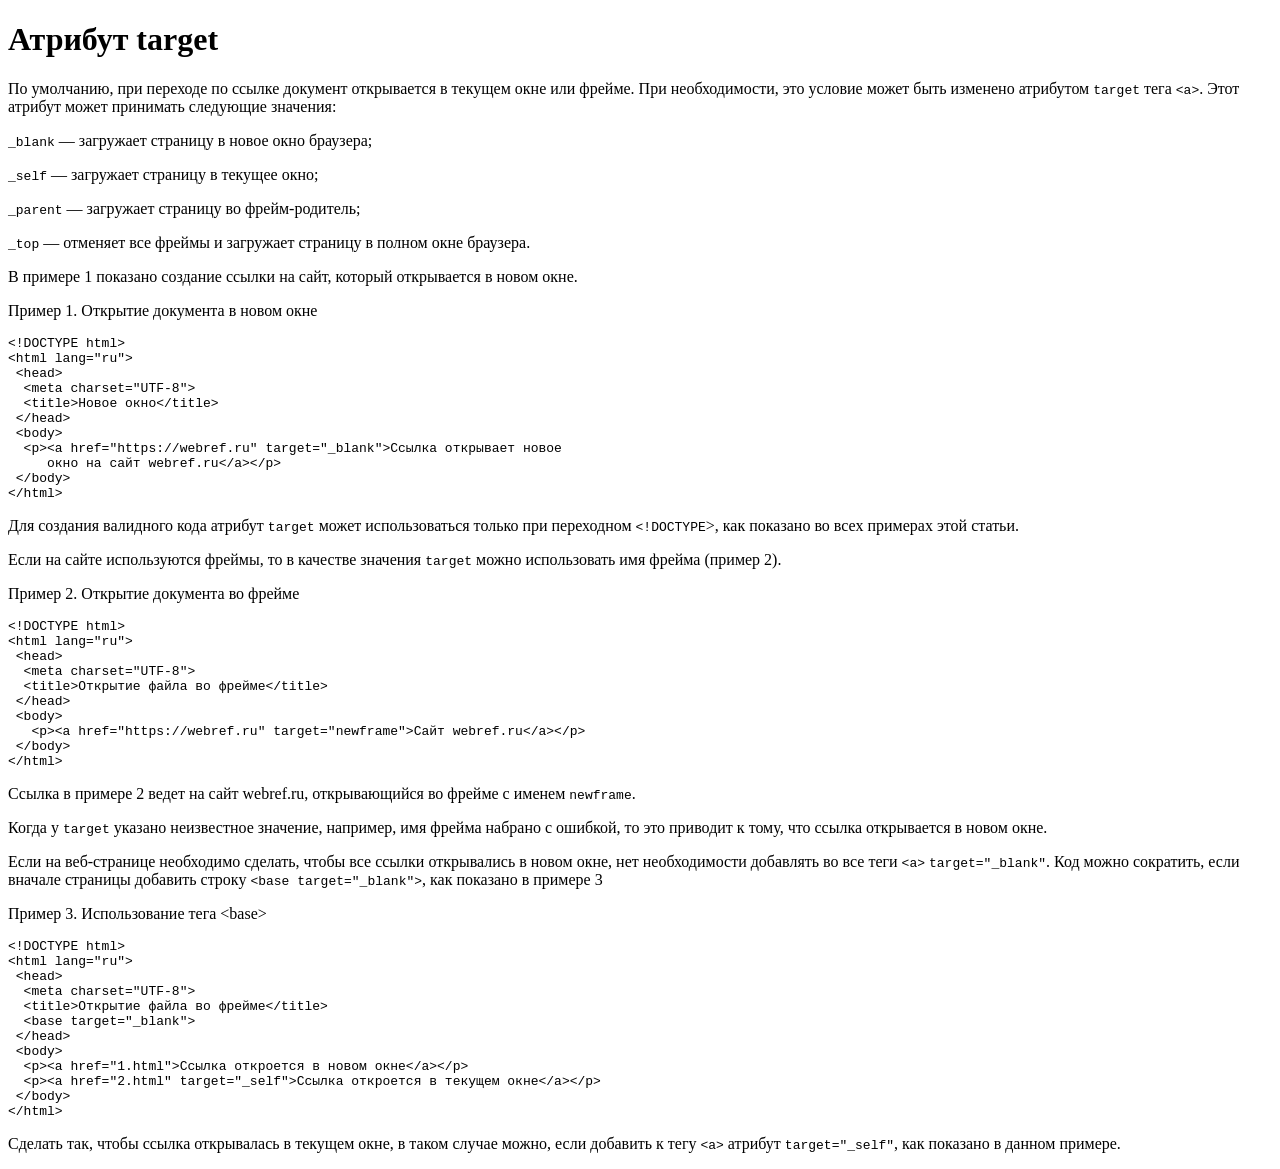
<file: HTML/lab1/doc3.html>
<!DOCTYPE html>
<html lang="ru">
<head>
  <meta charset="UTF-8">
  <title>Атрибут target</title>
</head>
<body>
<h1>Атрибут target</h1>
<p>По умолчанию, при переходе по ссылке документ открывается в текущем окне или 
  фрейме. При необходимости, это условие может быть изменено атрибутом <code>target</code> 
  тега <code>&lt;a&gt;</code>. Этот атрибут может принимать следующие 
значения:</p>
<p><code>_blank</code> &#8212; загружает страницу в новое окно браузера;  </p>

<p><code>_self</code> &#8212; загружает страницу в текущее окно;</p>
<p> <code>_parent</code> &#8212; загружает страницу во фрейм-родитель;</p>
<p> <code>_top</code> &#8212; отменяет все фреймы и загружает страницу в полном 
  окне браузера.</p>

<p>В примере&nbsp;1 показано создание ссылки на сайт, который открывается в новом окне.</p>
<p>Пример 1. Открытие документа в новом окне</p>
<pre><code>&lt;!DOCTYPE html&gt;
&lt;html lang=&quot;ru&quot;&gt;
 &lt;head&gt;
  &lt;meta charset=&quot;UTF-8&quot;&gt;
  &lt;title&gt;Новое окно&lt;/title&gt;
 &lt;/head&gt;
 &lt;body&gt;
  &lt;p&gt;&lt;a href=&quot;https://webref.ru&quot; target=&quot;_blank&quot;&gt;Ссылка открывает новое 
     окно на сайт webref.ru&lt;/a&gt;&lt;/p&gt; 
 &lt;/body&gt;
&lt;/html&gt;</code></pre>

<p>Для создания валидного кода атрибут <code>target</code> может  использоваться только при переходном <code>&lt;!DOCTYPE</code>&gt;, как показано во всех примерах этой статьи.</p>
<p>Если на сайте используются фреймы, то в качестве значения <code>target</code> можно использовать имя фрейма (пример&nbsp;2).</p>

<p>Пример 2. Открытие документа во фрейме</p>
<pre><code>&lt;!DOCTYPE html&gt;
&lt;html lang=&quot;ru&quot;&gt;
 &lt;head&gt;
  &lt;meta charset=&quot;UTF-8&quot;&gt;
  &lt;title&gt;Открытие файла во фрейме&lt;/title&gt;
 &lt;/head&gt;
 &lt;body&gt;
   &lt;p&gt;&lt;a href=&quot;https://webref.ru&quot; target=&quot;newframe&quot;&gt;Сайт webref.ru&lt;/a&gt;&lt;/p&gt; 
 &lt;/body&gt;
&lt;/html&gt;</code></pre>

<p>Ссылка в примере 2 ведет на сайт webref.ru, открывающийся во фрейме с 
  именем <code>newframe</code>.</p>

<p>Когда у  <code>target</code> указано неизвестное значение, 
  например, имя фрейма набрано с ошибкой, то это приводит к тому, что ссылка открывается 
  в новом окне.</p>
  
<p>Если на веб-странице необходимо сделать, чтобы все ссылки открывались в новом 
  окне,  нет необходимости добавлять во все теги <code>&lt;a&gt;</code> <code>target=&quot;_blank&quot;</code>. Код можно сократить, 
  если вначале страницы добавить строку <code>&lt;base target=&quot;_blank&quot;&gt;</code>, 
  как показано в примере&nbsp;3</p>

  
<p>Пример 3. Использование тега &lt;base&gt;</p>
<pre><code>&lt;!DOCTYPE html&gt;
&lt;html lang=&quot;ru&quot;&gt;
 &lt;head&gt;
  &lt;meta charset=&quot;UTF-8&quot;&gt;
  &lt;title&gt;Открытие файла во фрейме&lt;/title&gt;
  &lt;base target=&quot;_blank&quot;&gt;
 &lt;/head&gt;
 &lt;body&gt;
  &lt;p&gt;&lt;a href=&quot;1.html&quot;&gt;Ссылка откроется в новом окне&lt;/a&gt;&lt;/p&gt;
  &lt;p&gt;&lt;a href=&quot;2.html&quot; target=&quot;_self&quot;&gt;Ссылка откроется в текущем окне&lt;/a&gt;&lt;/p&gt;
 &lt;/body&gt;
&lt;/html&gt;</code></pre>

<p>Сделать так, чтобы ссылка открывалась в текущем окне, в таком случае можно, 
  если добавить к тегу <code>&lt;a&gt;</code> атрибут <code>target=&quot;_self&quot;</code>, 
как показано в данном примере.</p>

</body>
</html>
</file>
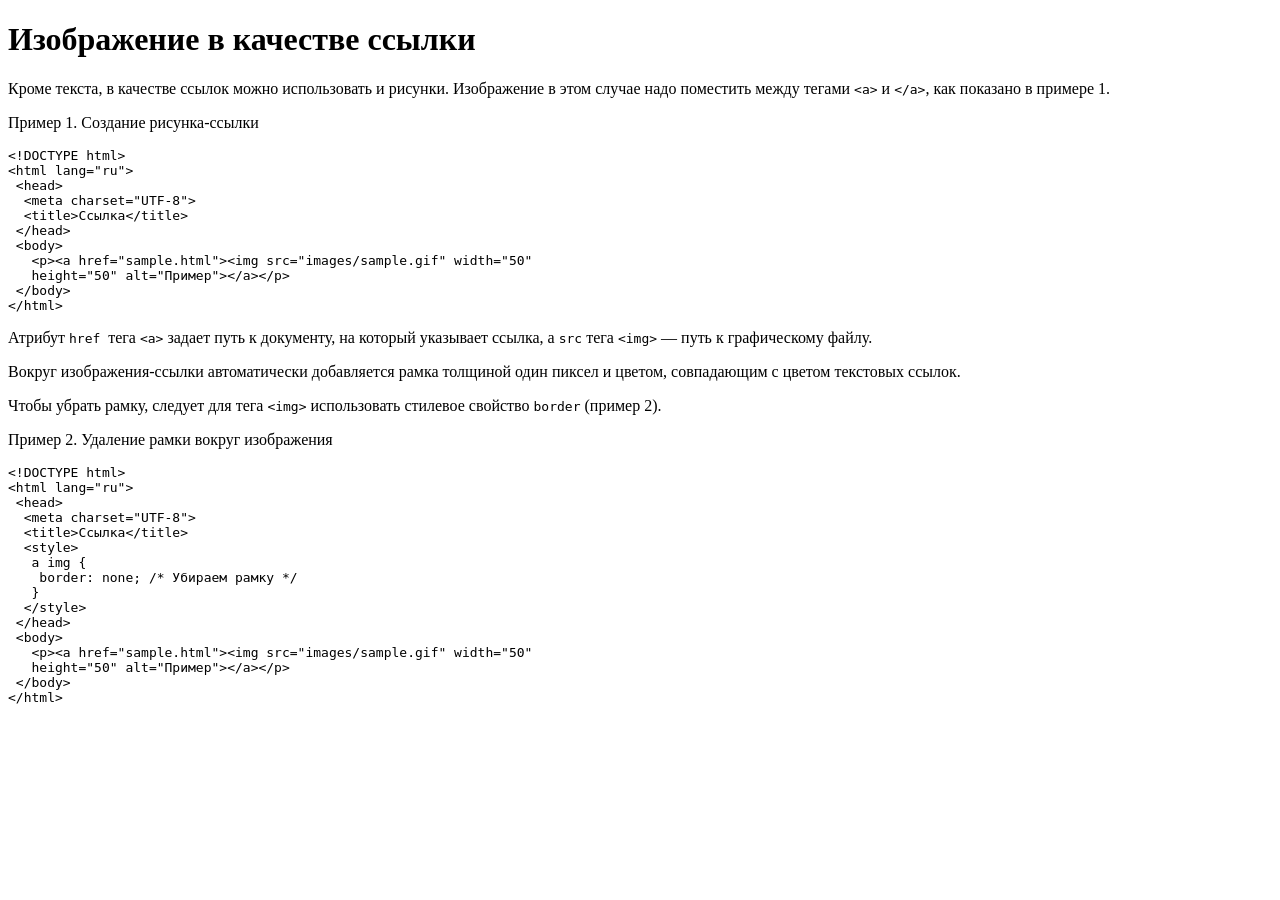
<file: HTML/lab1/doc4.html>
<!DOCTYPE html>
<html lang="ru">
<head>
  <meta charset="UTF-8">
  <title>Изображение в качестве ссылки</title>
</head>
<body>
<h1>Изображение в качестве ссылки</h1>
<p>Кроме текста, в качестве ссылок можно использовать и рисунки. Изображение в 
  этом случае надо поместить между тегами <code>&lt;a&gt;</code> 
  и <code>&lt;/a&gt;</code>, как показано в примере&nbsp;1.</p>
<p>Пример 1. Создание рисунка-ссылки</p>
<pre><code>&lt;!DOCTYPE html&gt;
&lt;html lang=&quot;ru&quot;&gt;
 &lt;head&gt;
  &lt;meta charset=&quot;UTF-8&quot;&gt;
  &lt;title&gt;Ссылка&lt;/title&gt;
 &lt;/head&gt;
 &lt;body&gt; 
   &lt;p&gt;&lt;a href=&quot;sample.html&quot;&gt;&lt;img src=&quot;images/sample.gif&quot; width=&quot;50&quot; 
   height=&quot;50&quot; alt=&quot;Пример&quot;&gt;&lt;/a&gt;&lt;/p&gt;
 &lt;/body&gt; 
&lt;/html&gt;</code></pre>

  <p>Атрибут <code>href </code> тега <code>&lt;a&gt;</code> 
    задает путь к документу, на который указывает ссылка, а <code>src</code> 
    тега <code>&lt;img&gt;</code> &#8212; путь к графическому файлу. 
  
  <p>Вокруг изображения-ссылки автоматически добавляется рамка толщиной один пиксел 
  и цветом, совпадающим с цветом текстовых ссылок. 

<p>Чтобы убрать рамку, следует для тега <code>&lt;img&gt;</code> использовать
  стилевое свойство <code>border</code> (пример&nbsp;2).</p>
<p>Пример 2. Удаление рамки вокруг изображения</p>
<pre><code>&lt;!DOCTYPE html&gt;
&lt;html lang=&quot;ru&quot;&gt;
 &lt;head&gt;
  &lt;meta charset=&quot;UTF-8&quot;&gt;
  &lt;title&gt;Ссылка&lt;/title&gt;
  &lt;style&gt;
   a img {
    border: none; /* Убираем рамку */
   }
  &lt;/style&gt;
 &lt;/head&gt;
 &lt;body&gt;
   &lt;p&gt;&lt;a href=&quot;sample.html&quot;&gt;&lt;img src=&quot;images/sample.gif&quot; width=&quot;50&quot; 
   height=&quot;50&quot; alt=&quot;Пример&quot;&gt;&lt;/a&gt;&lt;/p&gt;
 &lt;/body&gt; 
&lt;/html&gt;</code></pre>

</body>
</html>
</file>
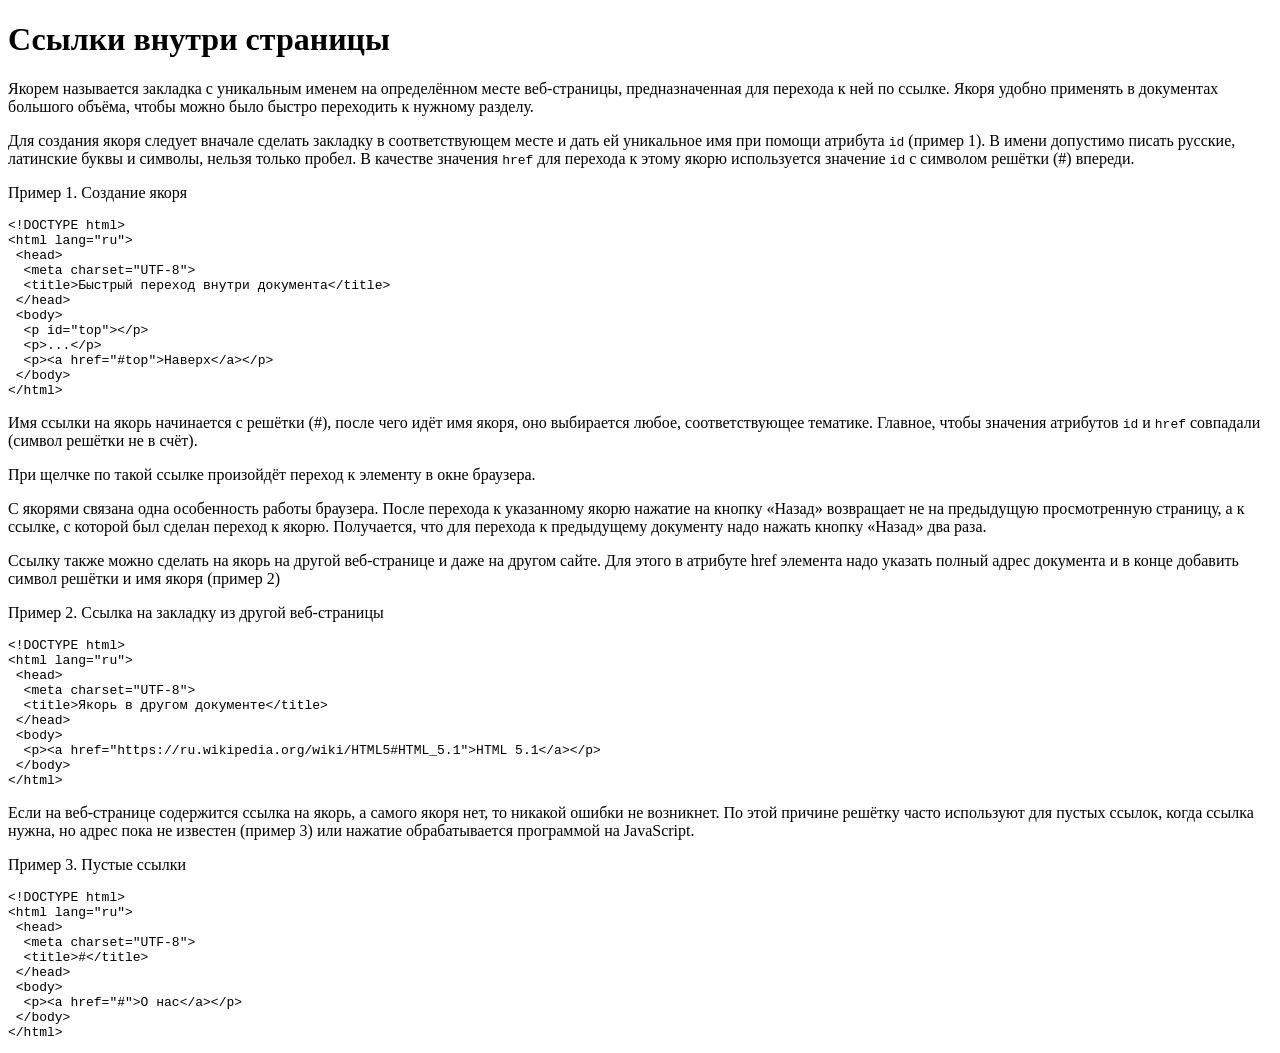
<file: HTML/lab1/doc5.html>
<!DOCTYPE html>
<html lang="ru">
<head>
  <meta charset="UTF-8">
  <title>Ссылки внутри страницы</title>
</head>
<body>
<h1>Ссылки внутри страницы</h1>
<p>
Якорем называется закладка с уникальным именем на определённом месте веб-страницы, предназначенная для перехода к ней по ссылке. Якоря удобно применять в документах большого объёма, чтобы можно было быстро переходить к нужному разделу.
</p>
<p>
Для создания якоря следует вначале сделать закладку в соответствующем месте и дать ей уникальное имя при помощи атрибута <code>id</code> (пример&nbsp;1). В имени допустимо писать русские, латинские буквы и символы, нельзя только пробел. В качестве значения <code>href</code> для перехода к этому якорю используется значение <code>id</code> с символом решётки (#) впереди.
</p>

<p>Пример 1. Создание якоря</p>
<pre><code>&lt;!DOCTYPE html&gt;
&lt;html lang=&quot;ru&quot;&gt;
 &lt;head&gt;
  &lt;meta charset=&quot;UTF-8&quot;&gt;
  &lt;title&gt;Быстрый переход внутри документа&lt;/title&gt;
 &lt;/head&gt;
 &lt;body&gt;
  &lt;p id=&quot;top&quot;&gt;&lt;/p&gt;
  &lt;p&gt;...&lt;/p&gt;
  &lt;p&gt;&lt;a href=&quot;#top&quot;&gt;Наверх&lt;/a&gt;&lt;/p&gt;
 &lt;/body&gt;
&lt;/html&gt;</code></pre>

<p>
Имя ссылки на якорь начинается с решётки (#), после чего идёт имя якоря, оно выбирается любое, соответствующее тематике. Главное, чтобы значения атрибутов <code>id</code> и <code>href</code> совпадали (символ решётки не в счёт).
</p>
<p>
При щелчке по такой ссылке произойдёт переход к элементу в окне браузера.
</p>
<p>
С якорями связана одна особенность работы браузера. После перехода к указанному якорю нажатие на кнопку «Назад» возвращает не на предыдущую просмотренную страницу, а к ссылке, с которой был сделан переход к якорю. Получается, что для перехода к предыдущему документу надо нажать кнопку «Назад» два раза.
</p>
<p>
Ссылку также можно сделать на якорь на другой веб-странице и даже на другом сайте. Для этого в атрибуте href элемента <a> надо указать полный адрес документа и в конце добавить символ решётки и имя якоря (пример&nbsp;2)
</p>

<p>Пример 2. Ссылка на закладку из другой веб-страницы</p>
<pre><code>&lt;!DOCTYPE html&gt;
&lt;html lang=&quot;ru&quot;&gt;
 &lt;head&gt;
  &lt;meta charset=&quot;UTF-8&quot;&gt;
  &lt;title&gt;Якорь в другом документе&lt;/title&gt;
 &lt;/head&gt;
 &lt;body&gt;
  &lt;p&gt;&lt;a href=&quot;https://ru.wikipedia.org/wiki/HTML5#HTML_5.1&quot;&gt;HTML 5.1&lt;/a&gt;&lt;/p&gt;
 &lt;/body&gt;
&lt;/html&gt;</code></pre>
 
<p>
Если на веб-странице содержится ссылка на якорь, а самого якоря нет, то никакой ошибки не возникнет. По этой причине решётку часто используют для пустых ссылок, когда ссылка нужна, но адрес пока не известен (пример&nbsp;3) или нажатие обрабатывается программой на JavaScript.
</p>

<p>Пример 3. Пустые ссылки</p>
<pre><code>&lt;!DOCTYPE html&gt;
&lt;html lang=&quot;ru&quot;&gt;
 &lt;head&gt;
  &lt;meta charset=&quot;UTF-8&quot;&gt;
  &lt;title&gt;#&lt;/title&gt;
 &lt;/head&gt;
 &lt;body&gt;
  &lt;p&gt;&lt;a href=&quot;#&quot;&gt;О нас&lt;/a&gt;&lt;/p&gt;
 &lt;/body&gt;
&lt;/html&gt;</code></pre>

</body>
</html>
</file>
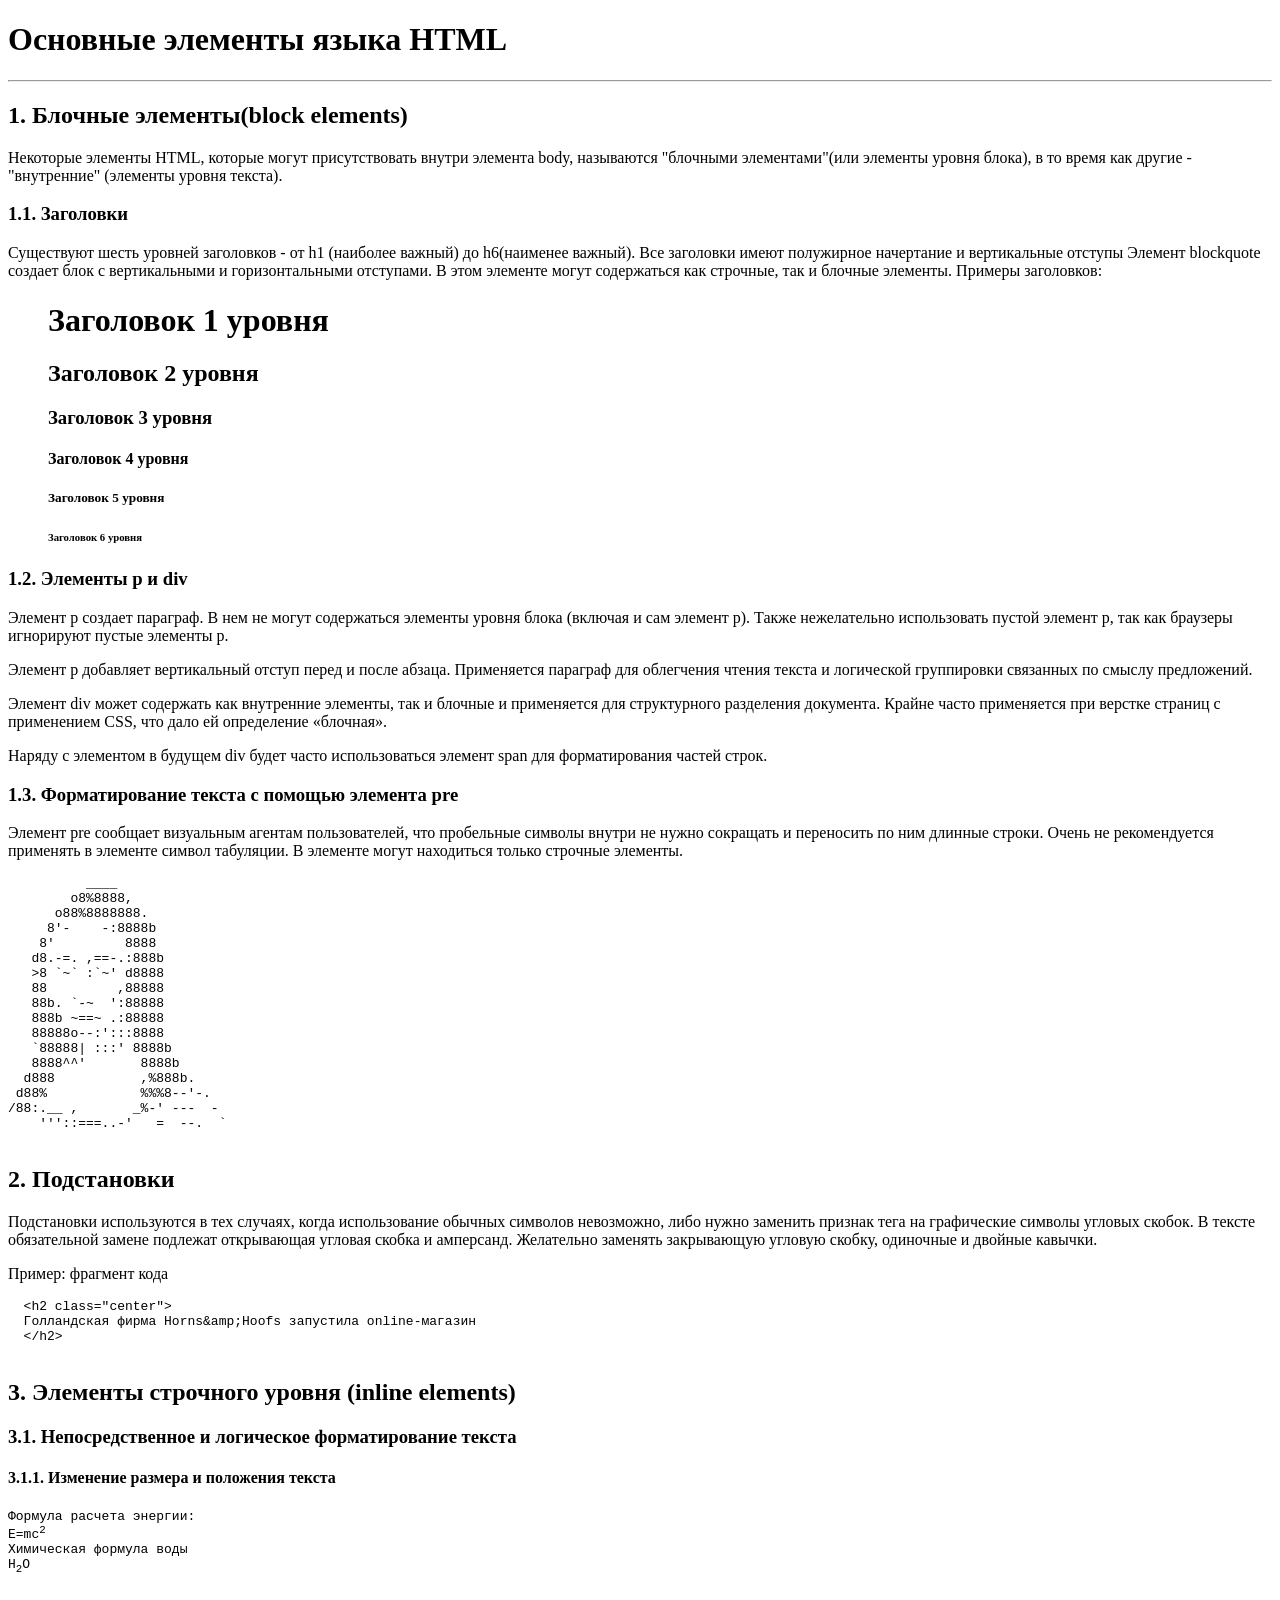
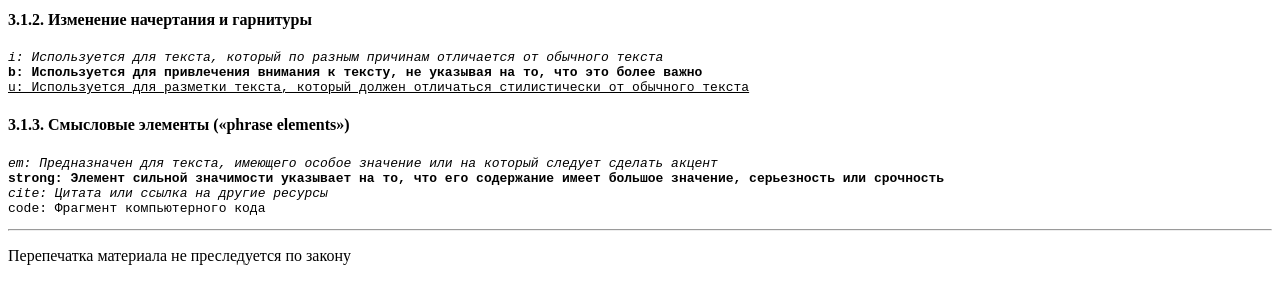
<file: HTML/lab1/lab1_1.html>
<!doctype html>
<html lang="ru">
<head>
  <meta http-equiv="Content-Type" content="text/html; charset=utf-8">
  <title>Заголовки в тексте</title>
 </head>
 <body>
  <h1>Основные элементы языка HTML</h1>
  <hr>
  <h2>1. Блочные элементы(block elements)</h2>
  <p> Некоторые элементы HTML, которые могут
  присутствовать внутри элемента body, называются 
  "блочными элементами"(или элементы 
  уровня блока), в то время как другие - "внутренние"
  (элементы уровня текста). </p>

  <h3>1.1. Заголовки</h3>
  <p> Существуют шесть уровней заголовков - от h1
  (наиболее важный) до h6(наименее важный).
  Все заголовки имеют полужирное начертание и 
  вертикальные отступы
  Элемент blockquote создает блок с вертикальными и
  горизонтальными отступами. В этом элементе могут 
  содержаться как строчные, так и блочные элементы.
  Примеры заголовков: </p>

  <blockquote>
	<h1>Заголовок 1 уровня</h1>
	<h2>Заголовок 2 уровня</h2>
	<h3>Заголовок 3 уровня</h3>
	<h4>Заголовок 4 уровня</h4>
	<h5>Заголовок 5 уровня</h5>
	<h6>Заголовок 6 уровня</h6>
  </blockquote>

  <h3>1.2. Элементы p и div</h3>

  <div><p>Элемент p создает параграф. В нем не могут 
  содержаться элементы уровня блока (включая и сам элемент p). 
  Также нежелательно использовать пустой элемент p, 
  так как браузеры игнорируют пустые элементы p.</p>
  <p>Элемент p добавляет вертикальный отступ перед и после абзаца. 
  Применяется параграф для облегчения чтения текста и логической 
  группировки связанных по смыслу предложений.</p>
  <p>Элемент div может содержать как внутренние элементы, 
  так и блочные и применяется для структурного разделения документа. 
  Крайне часто применяется при верстке страниц с применением CSS, 
  что дало ей определение «блочная».</p>
  <p>Наряду с элементом в будущем div будет часто использоваться 
  элемент span для форматирования частей строк.</p></div>

  <h3>1.3. Форматирование текста с помощью элемента pre</h3>
  
  <p> Элемент pre сообщает визуальным агентам пользователей, что 
  пробельные символы внутри не нужно сокращать и переносить по 
  ним длинные строки. Очень не рекомендуется применять в элементе 
  символ табуляции. В элементе могут находиться только строчные элементы.</p>
  
  <pre>
          ____
        o8%8888,
      o88%8888888.
     8'-    -:8888b
    8'         8888
   d8.-=. ,==-.:888b
   >8 `~` :`~' d8888
   88         ,88888
   88b. `-~  ':88888
   888b ~==~ .:88888
   88888o--:':::8888
   `88888| :::' 8888b
   8888^^'       8888b
  d888           ,%888b.
 d88%            %%%8--'-.
/88:.__ ,       _%-' ---  -
    '''::===..-'   =  --.  `
  </pre>

  <h2>2. Подстановки</h2>

  <p>Подстановки используются в тех случаях, когда использование обычных символов невозможно, 
  либо нужно заменить признак тега на графические символы угловых скобок.
  В тексте обязательной замене подлежат открывающая угловая скобка и амперсанд.
  Желательно заменять закрывающую угловую скобку, одиночные и двойные кавычки.</p>
  <p> Пример: фрагмент кода </p>
  
  <pre>
  &lt;h2 class=&quot;center&quot;&gt; 
  Голландская фирма Horns&amp;amp;Hoofs запустила online-магазин
  &lt;/h2&gt;
  </pre>

  <h2>3. Элементы строчного уровня (inline elements)</h2>
  <h3>3.1. Непосредственное и логическое форматирование текста</h3>
  <h4>3.1.1. Изменение размера и положения текста</h4>
  
  <pre>
Формула расчета энергии:
E=mc<sup>2</sup>
Химическая формула воды
H<sub>2</sub>O
  </pre>
  <h4>3.1.2. Изменение начертания и гарнитуры</h4>
<pre>
<i>i: Используется для текста, который по разным причинам отличается от обычного текста</i>
<b>b: Используется для привлечения внимания к тексту, не указывая на то, что это более важно</b>
<u>u: Используется для разметки текста, который должен отличаться стилистически от обычного текста</u>
</pre>

  <h4>3.1.3. Смысловые элементы (&laquo;phrase elements&raquo;)</h4>
<pre>
<em>em: Предназначен для текста, имеющего особое значение или на который следует сделать акцент</em>
<strong>strong: Элемент сильной значимости указывает на то, что его содержание имеет большое значение, серьезность или срочность</strong>
<cite>cite: Цитата или ссылка на другие ресурсы</cite>
<code>code: Фрагмент компьютерного кода</code>
</pre>

<hr>
<p>Перепечатка материала не преследуется по закону</p>
 </body>
</html>
</file>
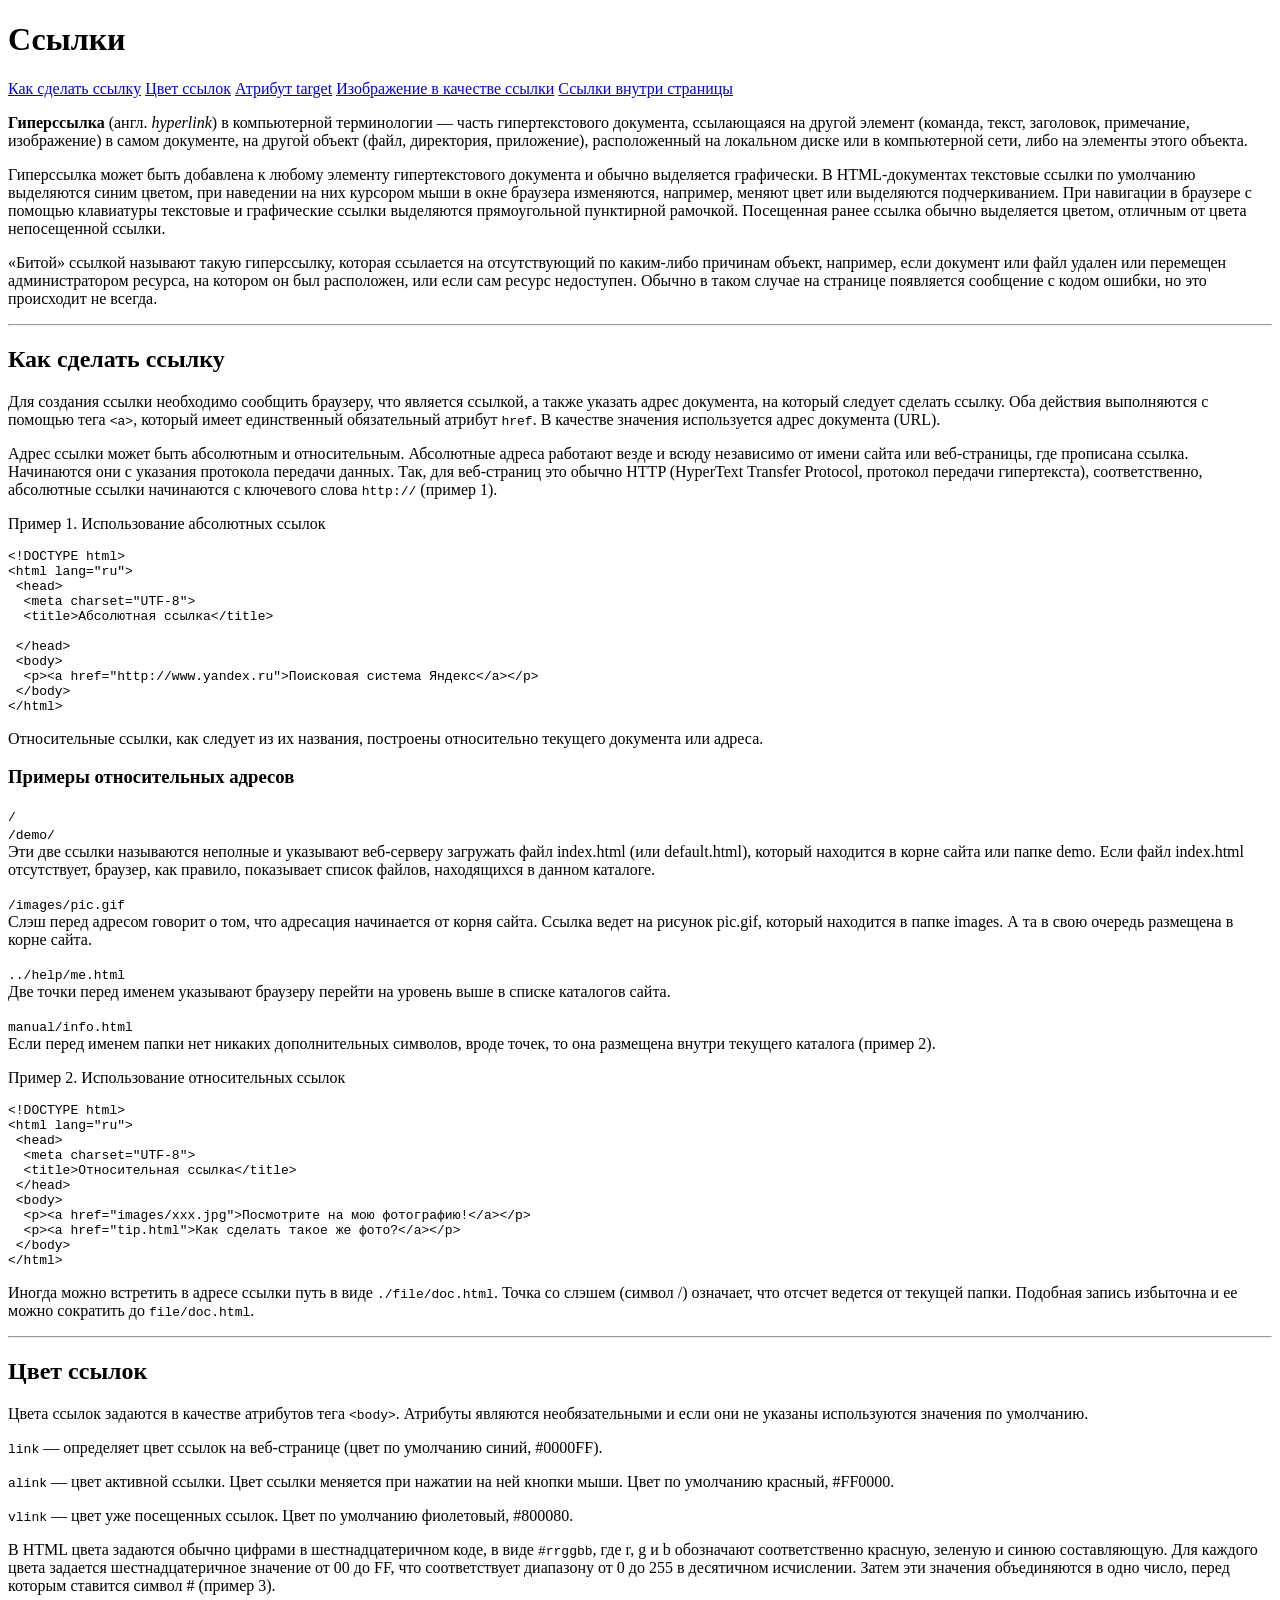
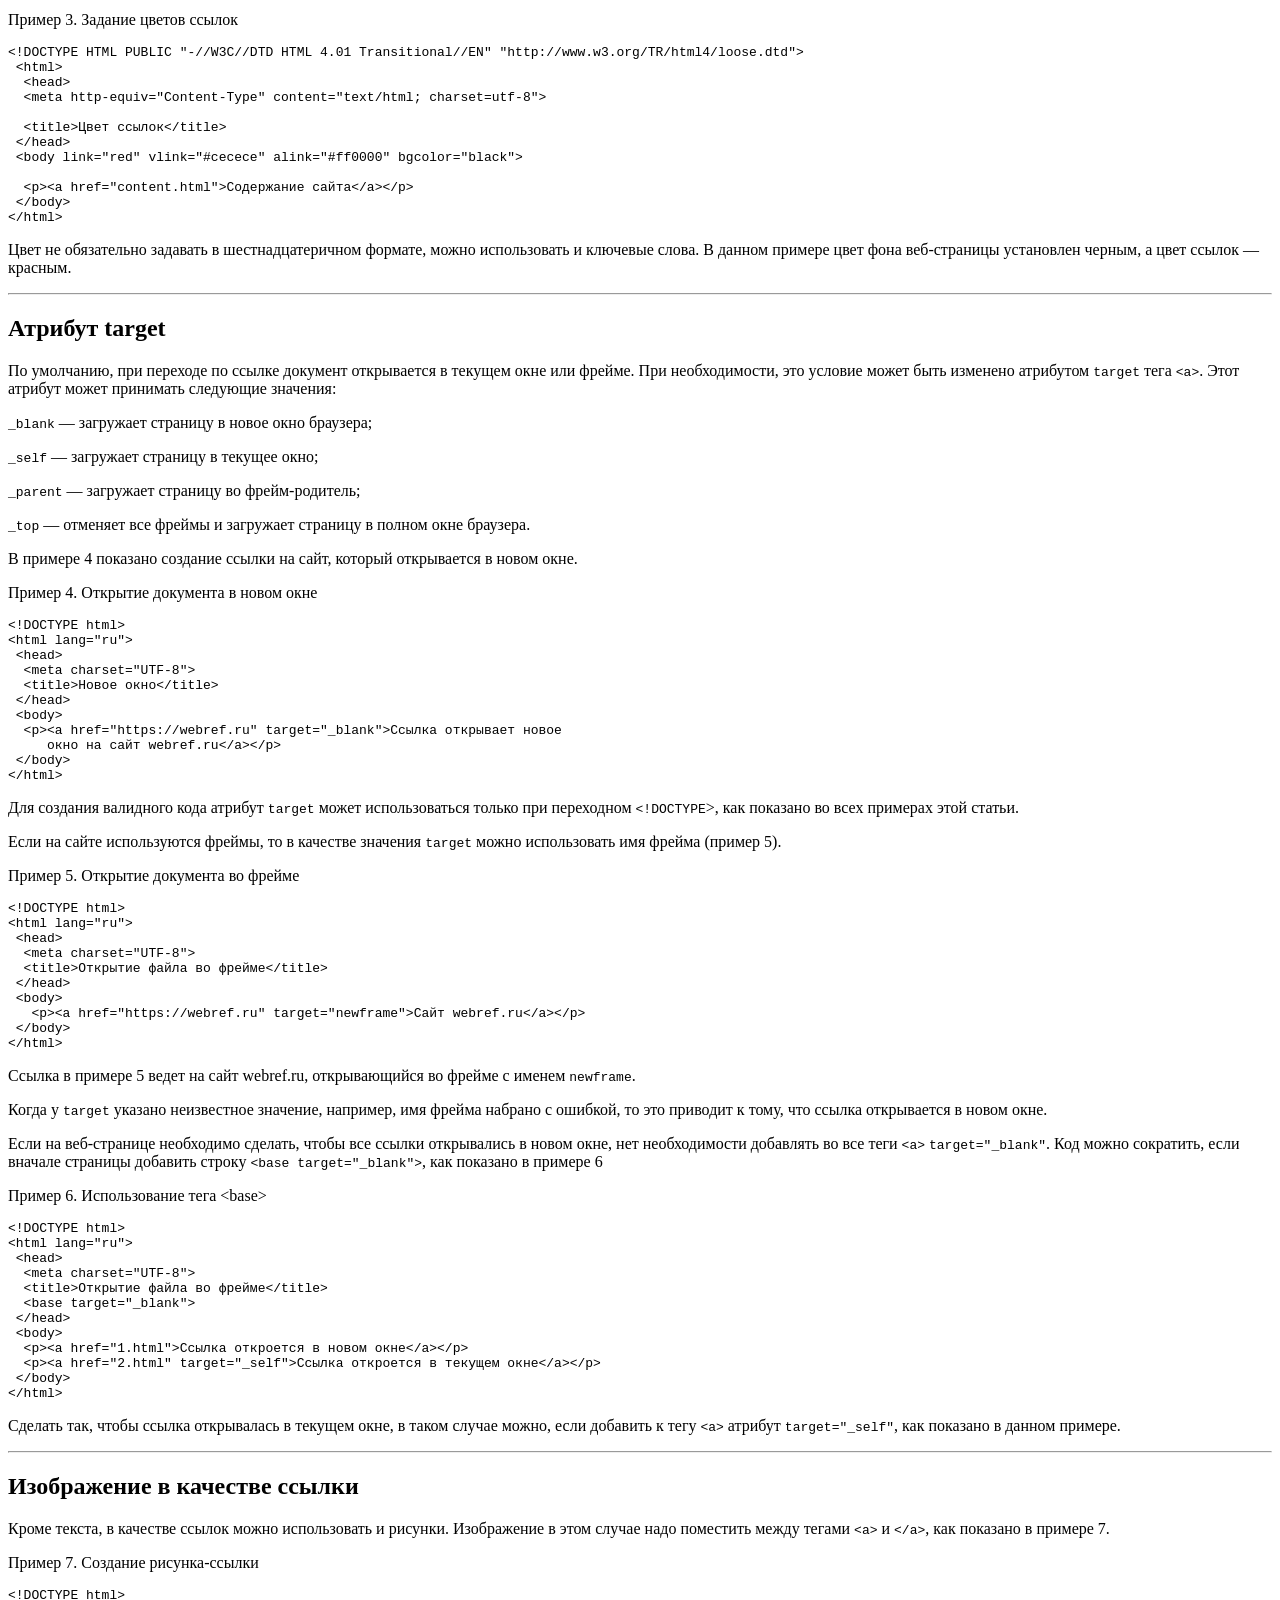
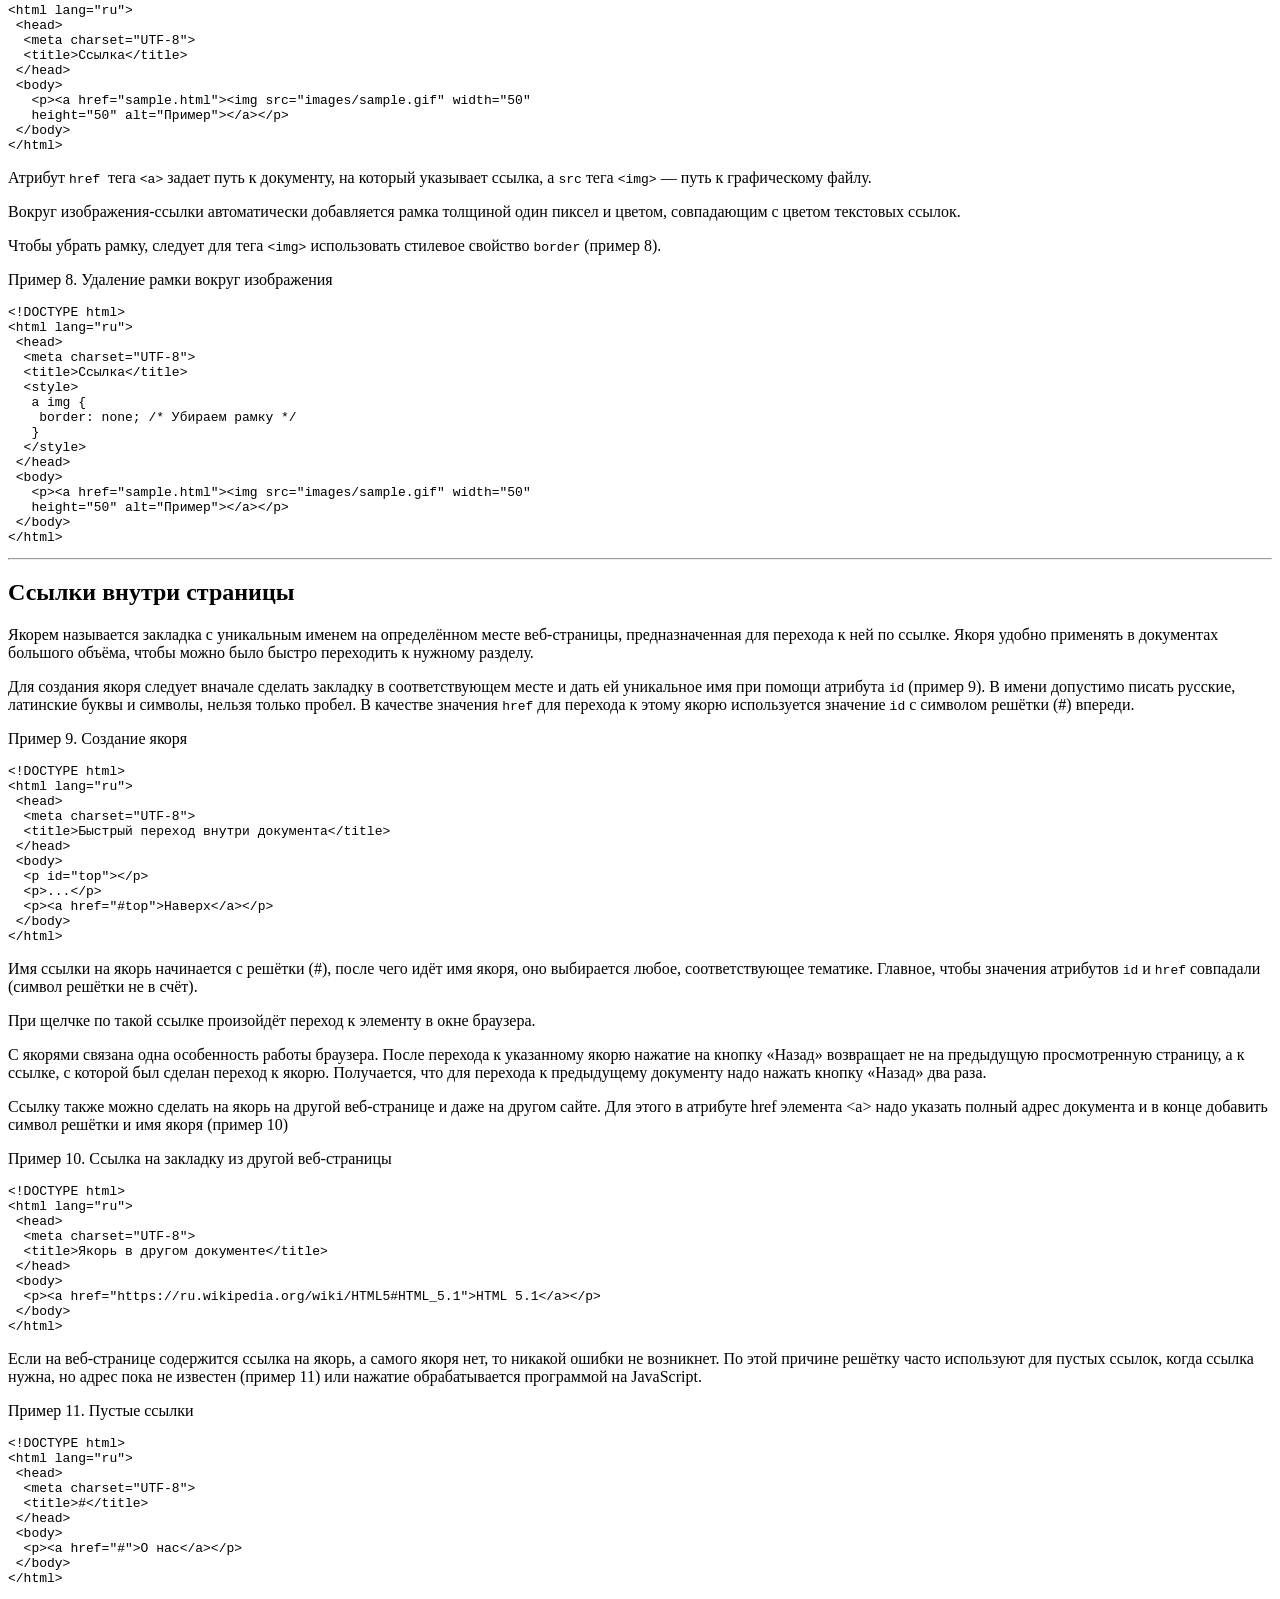
<file: HTML/lab1/lab1_2.html>
<!DOCTYPE html>
<html lang="ru">
<head>
  <meta charset="UTF-8">
  <title>Внутрення навигация</title>
</head>
<body>
<h1>Ссылки</h1>
<nav>
<a href="#top1">Как сделать ссылку</a>
<a href="#top2">Цвет ссылок</a>
<a href="#top3">Атрибут target</a>
<a href="#top4">Изображение в качестве ссылки</a>
<a href="#top5">Ссылки внутри страницы</a>
</nav>

<p><b>Гиперссылка</b> (англ.&#160;<i>hyperlink</i>) в компьютерной терминологии&#160;— часть гипертекстового документа, ссылающаяся на другой элемент (команда, текст, заголовок, примечание, изображение) в самом документе, на другой объект (файл, директория, приложение), расположенный на локальном диске или в компьютерной сети, либо на элементы этого объекта.</p>
<p>Гиперссылка может быть добавлена к любому элементу гипертекстового документа и обычно выделяется графически. В HTML-документах текстовые ссылки по умолчанию выделяются синим цветом, при наведении на них курсором мыши в окне браузера изменяются, например, меняют цвет или выделяются подчеркиванием. При навигации в браузере с помощью клавиатуры текстовые и графические ссылки выделяются прямоугольной пунктирной рамочкой. Посещенная ранее ссылка обычно выделяется цветом, отличным от цвета непосещенной ссылки.</p>
<p>«Битой» ссылкой называют такую гиперссылку, которая ссылается на отсутствующий по каким-либо причинам объект, например, если документ или файл удален или перемещен администратором ресурса, на котором он был расположен, или если сам ресурс недоступен. Обычно в таком случае на странице появляется сообщение с кодом ошибки, но это происходит не всегда.</p>

<hr>

<h2 id = "top1">Как сделать ссылку</h2>
<p>Для создания ссылки необходимо сообщить браузеру, что является 
  ссылкой, а также указать адрес документа, на который следует сделать 
  ссылку. Оба действия выполняются с помощью тега <code>&lt;a&gt;</code>, 
  который имеет единственный обязательный атрибут <code>href</code>. 
  В качестве значения используется адрес документа (URL).</p>
<p>Адрес ссылки может быть абсолютным и относительным. Абсолютные адреса работают 
  везде и всюду независимо от имени сайта или веб-страницы, где прописана ссылка. 
  Начинаются они с указания протокола передачи данных. Так, для веб-страниц это 
  обычно HTTP (HyperText Transfer Protocol, протокол передачи гипертекста), соответственно, 
  абсолютные ссылки начинаются с ключевого слова <code>http://</code> 
  (пример&nbsp;1).</p>
<p>Пример 1. Использование абсолютных ссылок</p>
<pre><code>&lt;!DOCTYPE html&gt;
&lt;html lang=&quot;ru&quot;&gt;
 &lt;head&gt;
  &lt;meta charset=&quot;UTF-8&quot;&gt;
  &lt;title&gt;Абсолютная ссылка&lt;/title&gt;

 &lt;/head&gt;
 &lt;body&gt;
  &lt;p&gt;&lt;a href=&quot;http://www.yandex.ru&quot;&gt;Поисковая система Яндекс&lt;/a&gt;&lt;/p&gt;
 &lt;/body&gt;
&lt;/html&gt;</code></pre>

<p>Относительные ссылки, как следует из их названия, построены относительно 
  текущего документа или адреса.</p>
  <h3><b>Примеры относительных адресов</b></h3>
<p>
  <code>/<br>
  /demo/<br>
  </code>
  Эти две ссылки называются неполные и указывают веб-серверу загружать 
  файл index.html (или default.html), который находится в корне сайта 
  или папке demo. Если файл index.html отсутствует, браузер, как правило, 
  показывает список файлов, находящихся в данном каталоге. </p>

<p> <code>/images/pic.gif</code><br>
  Слэш перед адресом говорит о том, что адресация начинается от корня 
  сайта. Ссылка ведет на рисунок pic.gif, который находится в папке 
  images. А та в свою очередь размещена в корне сайта.</p>
<p> <code>../help/me.html</code><br>
  Две точки перед именем указывают браузеру перейти на уровень выше 
  в списке каталогов сайта.</p>
<p> <code>manual/info.html</code><br>
  Если перед именем папки нет никаких дополнительных символов, вроде точек, 
  то она размещена внутри текущего каталога (пример&nbsp;2).</p>

<p>Пример 2. Использование относительных ссылок</p>
<pre><code>&lt;!DOCTYPE html&gt;
&lt;html lang=&quot;ru&quot;&gt;
 &lt;head&gt;
  &lt;meta charset=&quot;UTF-8&quot;&gt;
  &lt;title&gt;Относительная ссылка&lt;/title&gt;
 &lt;/head&gt;
 &lt;body&gt;
  &lt;p&gt;&lt;a href=&quot;images/xxx.jpg&quot;&gt;Посмотрите на мою фотографию!&lt;/a&gt;&lt;/p&gt;
  &lt;p&gt;&lt;a href=&quot;tip.html&quot;&gt;Как сделать такое же фото?&lt;/a&gt;&lt;/p&gt;
 &lt;/body&gt;
&lt;/html&gt;</code></pre>

<p>Иногда можно встретить в адресе ссылки путь в виде <code>./file/doc.html</code>. 
  Точка со слэшем (символ /) означает, что отсчет ведется от текущей папки. Подобная 
  запись избыточна и ее можно сократить до <code>file/doc.html</code>. </p>

<hr>

<h2 id = "top2">Цвет ссылок</h2>
<p>Цвета ссылок задаются в качестве атрибутов тега <code>&lt;body&gt;</code>. 
 Атрибуты являются необязательными и если они не указаны используются 
  значения по умолчанию.</p>
<p><code>link</code> &#8212; определяет цвет ссылок на веб-странице 
  (цвет по умолчанию синий, #0000FF).</p>

<p><code>alink</code> &#8212; цвет активной ссылки. Цвет ссылки 
  меняется при нажатии на ней кнопки мыши. Цвет по умолчанию красный, 
  #FF0000.  </p>
<p><code>vlink</code> &#8212; цвет уже посещенных ссылок. Цвет 
  по умолчанию фиолетовый, #800080.</p>
<p>В HTML цвета задаются обычно цифрами в шестнадцатеричном коде, в виде <code>#rrggbb</code>, 
  где r, g и b обозначают соответственно красную, зеленую и синюю составляющую. 
  Для каждого цвета задается шестнадцатеричное значение от 00 до FF, что соответствует 
  диапазону от 0 до 255 в десятичном исчислении. Затем эти значения объединяются 
  в одно число, перед которым ставится символ # (пример&nbsp;3).</p>

<p>Пример 3. Задание цветов ссылок</p>

<pre><code>&lt;!DOCTYPE HTML PUBLIC &quot;-//W3C//DTD HTML 4.01 Transitional//EN&quot; &quot;http://www.w3.org/TR/html4/loose.dtd&quot;&gt;
 &lt;html&gt;
  &lt;head&gt;
  &lt;meta http-equiv=&quot;Content-Type&quot; content=&quot;text/html; charset=utf-8&quot;&gt;

  &lt;title&gt;Цвет ссылок&lt;/title&gt;
 &lt;/head&gt;
 &lt;body link=&quot;red&quot; vlink=&quot;#cecece&quot; alink=&quot;#ff0000&quot; bgcolor=&quot;black&quot;&gt;

  &lt;p&gt;&lt;a href=&quot;content.html&quot;&gt;Содержание сайта&lt;/a&gt;&lt;/p&gt;
 &lt;/body&gt;
&lt;/html&gt;</code></pre>

<p>Цвет не обязательно задавать в шестнадцатеричном формате, можно использовать 
  и ключевые слова. В данном примере цвет фона веб-страницы установлен черным, 
  а цвет ссылок&nbsp;&#8212; красным. </p>

<hr>

<h2 id = "top3">Атрибут target</h2>
<p>По умолчанию, при переходе по ссылке документ открывается в текущем окне или 
  фрейме. При необходимости, это условие может быть изменено атрибутом <code>target</code> 
  тега <code>&lt;a&gt;</code>. Этот атрибут может принимать следующие 
значения:</p>
<p><code>_blank</code> &#8212; загружает страницу в новое окно браузера;  </p>

<p><code>_self</code> &#8212; загружает страницу в текущее окно;</p>
<p> <code>_parent</code> &#8212; загружает страницу во фрейм-родитель;</p>
<p> <code>_top</code> &#8212; отменяет все фреймы и загружает страницу в полном 
  окне браузера.</p>

<p>В примере 4 показано создание ссылки на сайт, который открывается в новом окне.</p>
<p>Пример 4. Открытие документа в новом окне</p>
<pre><code>&lt;!DOCTYPE html&gt;
&lt;html lang=&quot;ru&quot;&gt;
 &lt;head&gt;
  &lt;meta charset=&quot;UTF-8&quot;&gt;
  &lt;title&gt;Новое окно&lt;/title&gt;
 &lt;/head&gt;
 &lt;body&gt;
  &lt;p&gt;&lt;a href=&quot;https://webref.ru&quot; target=&quot;_blank&quot;&gt;Ссылка открывает новое 
     окно на сайт webref.ru&lt;/a&gt;&lt;/p&gt; 
 &lt;/body&gt;
&lt;/html&gt;</code></pre>

<p>Для создания валидного кода атрибут <code>target</code> может  использоваться только при переходном <code>&lt;!DOCTYPE</code>&gt;, как показано во всех примерах этой статьи.</p>
<p>Если на сайте используются фреймы, то в качестве значения <code>target</code> можно использовать имя фрейма (пример&nbsp;5).</p>

<p>Пример 5. Открытие документа во фрейме</p>
<pre><code>&lt;!DOCTYPE html&gt;
&lt;html lang=&quot;ru&quot;&gt;
 &lt;head&gt;
  &lt;meta charset=&quot;UTF-8&quot;&gt;
  &lt;title&gt;Открытие файла во фрейме&lt;/title&gt;
 &lt;/head&gt;
 &lt;body&gt;
   &lt;p&gt;&lt;a href=&quot;https://webref.ru&quot; target=&quot;newframe&quot;&gt;Сайт webref.ru&lt;/a&gt;&lt;/p&gt; 
 &lt;/body&gt;
&lt;/html&gt;</code></pre>

<p>Ссылка в примере 5 ведет на сайт webref.ru, открывающийся во фрейме с 
  именем <code>newframe</code>.</p>

<p>Когда у  <code>target</code> указано неизвестное значение, 
  например, имя фрейма набрано с ошибкой, то это приводит к тому, что ссылка открывается 
  в новом окне.</p>
  
<p>Если на веб-странице необходимо сделать, чтобы все ссылки открывались в новом 
  окне,  нет необходимости добавлять во все теги <code>&lt;a&gt;</code> <code>target=&quot;_blank&quot;</code>. Код можно сократить, 
  если вначале страницы добавить строку <code>&lt;base target=&quot;_blank&quot;&gt;</code>, 
  как показано в примере&nbsp;6</p>

  
<p>Пример 6. Использование тега &lt;base&gt;</p>
<pre><code>&lt;!DOCTYPE html&gt;
&lt;html lang=&quot;ru&quot;&gt;
 &lt;head&gt;
  &lt;meta charset=&quot;UTF-8&quot;&gt;
  &lt;title&gt;Открытие файла во фрейме&lt;/title&gt;
  &lt;base target=&quot;_blank&quot;&gt;
 &lt;/head&gt;
 &lt;body&gt;
  &lt;p&gt;&lt;a href=&quot;1.html&quot;&gt;Ссылка откроется в новом окне&lt;/a&gt;&lt;/p&gt;
  &lt;p&gt;&lt;a href=&quot;2.html&quot; target=&quot;_self&quot;&gt;Ссылка откроется в текущем окне&lt;/a&gt;&lt;/p&gt;
 &lt;/body&gt;
&lt;/html&gt;</code></pre>

<p>Сделать так, чтобы ссылка открывалась в текущем окне, в таком случае можно, 
  если добавить к тегу <code>&lt;a&gt;</code> атрибут <code>target=&quot;_self&quot;</code>, 
как показано в данном примере.</p>

<hr>

<h2 id = "top4">Изображение в качестве ссылки</h2>
<p>Кроме текста, в качестве ссылок можно использовать и рисунки. Изображение в 
  этом случае надо поместить между тегами <code>&lt;a&gt;</code> 
  и <code>&lt;/a&gt;</code>, как показано в примере&nbsp;7.</p>
<p>Пример 7. Создание рисунка-ссылки</p>
<pre><code>&lt;!DOCTYPE html&gt;
&lt;html lang=&quot;ru&quot;&gt;
 &lt;head&gt;
  &lt;meta charset=&quot;UTF-8&quot;&gt;
  &lt;title&gt;Ссылка&lt;/title&gt;
 &lt;/head&gt;
 &lt;body&gt; 
   &lt;p&gt;&lt;a href=&quot;sample.html&quot;&gt;&lt;img src=&quot;images/sample.gif&quot; width=&quot;50&quot; 
   height=&quot;50&quot; alt=&quot;Пример&quot;&gt;&lt;/a&gt;&lt;/p&gt;
 &lt;/body&gt; 
&lt;/html&gt;</code></pre>

  <p>Атрибут <code>href </code> тега <code>&lt;a&gt;</code> 
    задает путь к документу, на который указывает ссылка, а <code>src</code> 
    тега <code>&lt;img&gt;</code> &#8212; путь к графическому файлу. 
  
  <p>Вокруг изображения-ссылки автоматически добавляется рамка толщиной один пиксел 
  и цветом, совпадающим с цветом текстовых ссылок. 

<p>Чтобы убрать рамку, следует для тега <code>&lt;img&gt;</code> использовать
  стилевое свойство <code>border</code> (пример&nbsp;8).</p>
<p>Пример 8. Удаление рамки вокруг изображения</p>
<pre><code>&lt;!DOCTYPE html&gt;
&lt;html lang=&quot;ru&quot;&gt;
 &lt;head&gt;
  &lt;meta charset=&quot;UTF-8&quot;&gt;
  &lt;title&gt;Ссылка&lt;/title&gt;
  &lt;style&gt;
   a img {
    border: none; /* Убираем рамку */
   }
  &lt;/style&gt;
 &lt;/head&gt;
 &lt;body&gt;
   &lt;p&gt;&lt;a href=&quot;sample.html&quot;&gt;&lt;img src=&quot;images/sample.gif&quot; width=&quot;50&quot; 
   height=&quot;50&quot; alt=&quot;Пример&quot;&gt;&lt;/a&gt;&lt;/p&gt;
 &lt;/body&gt; 
&lt;/html&gt;</code></pre>

<hr>

<h2 id = "top5">Ссылки внутри страницы</h2>
<p>
Якорем называется закладка с уникальным именем на определённом месте веб-страницы, предназначенная для перехода к ней по ссылке. Якоря удобно применять в документах большого объёма, чтобы можно было быстро переходить к нужному разделу.
</p>
<p>
Для создания якоря следует вначале сделать закладку в соответствующем месте и дать ей уникальное имя при помощи атрибута <code>id</code> (пример&nbsp;9). В имени допустимо писать русские, латинские буквы и символы, нельзя только пробел. В качестве значения <code>href</code> для перехода к этому якорю используется значение <code>id</code> с символом решётки (#) впереди.
</p>

<p>Пример 9. Создание якоря</p>
<pre><code>&lt;!DOCTYPE html&gt;
&lt;html lang=&quot;ru&quot;&gt;
 &lt;head&gt;
  &lt;meta charset=&quot;UTF-8&quot;&gt;
  &lt;title&gt;Быстрый переход внутри документа&lt;/title&gt;
 &lt;/head&gt;
 &lt;body&gt;
  &lt;p id=&quot;top&quot;&gt;&lt;/p&gt;
  &lt;p&gt;...&lt;/p&gt;
  &lt;p&gt;&lt;a href=&quot;#top&quot;&gt;Наверх&lt;/a&gt;&lt;/p&gt;
 &lt;/body&gt;
&lt;/html&gt;</code></pre>

<p>
Имя ссылки на якорь начинается с решётки (#), после чего идёт имя якоря, оно выбирается любое, соответствующее тематике. Главное, чтобы значения атрибутов <code>id</code> и <code>href</code> совпадали (символ решётки не в счёт).
</p>
<p>
При щелчке по такой ссылке произойдёт переход к элементу в окне браузера.
</p>
<p>
С якорями связана одна особенность работы браузера. После перехода к указанному якорю нажатие на кнопку «Назад» возвращает не на предыдущую просмотренную страницу, а к ссылке, с которой был сделан переход к якорю. Получается, что для перехода к предыдущему документу надо нажать кнопку «Назад» два раза.
</p>
<p>
Ссылку также можно сделать на якорь на другой веб-странице и даже на другом сайте. Для этого в атрибуте href элемента &lt;a&gt; надо указать полный адрес документа и в конце добавить символ решётки и имя якоря (пример&nbsp;10)
</p>

<p>Пример 10. Ссылка на закладку из другой веб-страницы</p>
<pre><code>&lt;!DOCTYPE html&gt;
&lt;html lang=&quot;ru&quot;&gt;
 &lt;head&gt;
  &lt;meta charset=&quot;UTF-8&quot;&gt;
  &lt;title&gt;Якорь в другом документе&lt;/title&gt;
 &lt;/head&gt;
 &lt;body&gt;
  &lt;p&gt;&lt;a href=&quot;https://ru.wikipedia.org/wiki/HTML5#HTML_5.1&quot;&gt;HTML 5.1&lt;/a&gt;&lt;/p&gt;
 &lt;/body&gt;
&lt;/html&gt;</code></pre>
 
<p>
Если на веб-странице содержится ссылка на якорь, а самого якоря нет, то никакой ошибки не возникнет. По этой причине решётку часто используют для пустых ссылок, когда ссылка нужна, но адрес пока не известен (пример 11) или нажатие обрабатывается программой на JavaScript.
</p>

<p>Пример 11. Пустые ссылки</p>
<pre><code>&lt;!DOCTYPE html&gt;
&lt;html lang=&quot;ru&quot;&gt;
 &lt;head&gt;
  &lt;meta charset=&quot;UTF-8&quot;&gt;
  &lt;title&gt;#&lt;/title&gt;
 &lt;/head&gt;
 &lt;body&gt;
  &lt;p&gt;&lt;a href=&quot;#&quot;&gt;О нас&lt;/a&gt;&lt;/p&gt;
 &lt;/body&gt;
&lt;/html&gt;</code></pre>

</body>
</html>
</file>
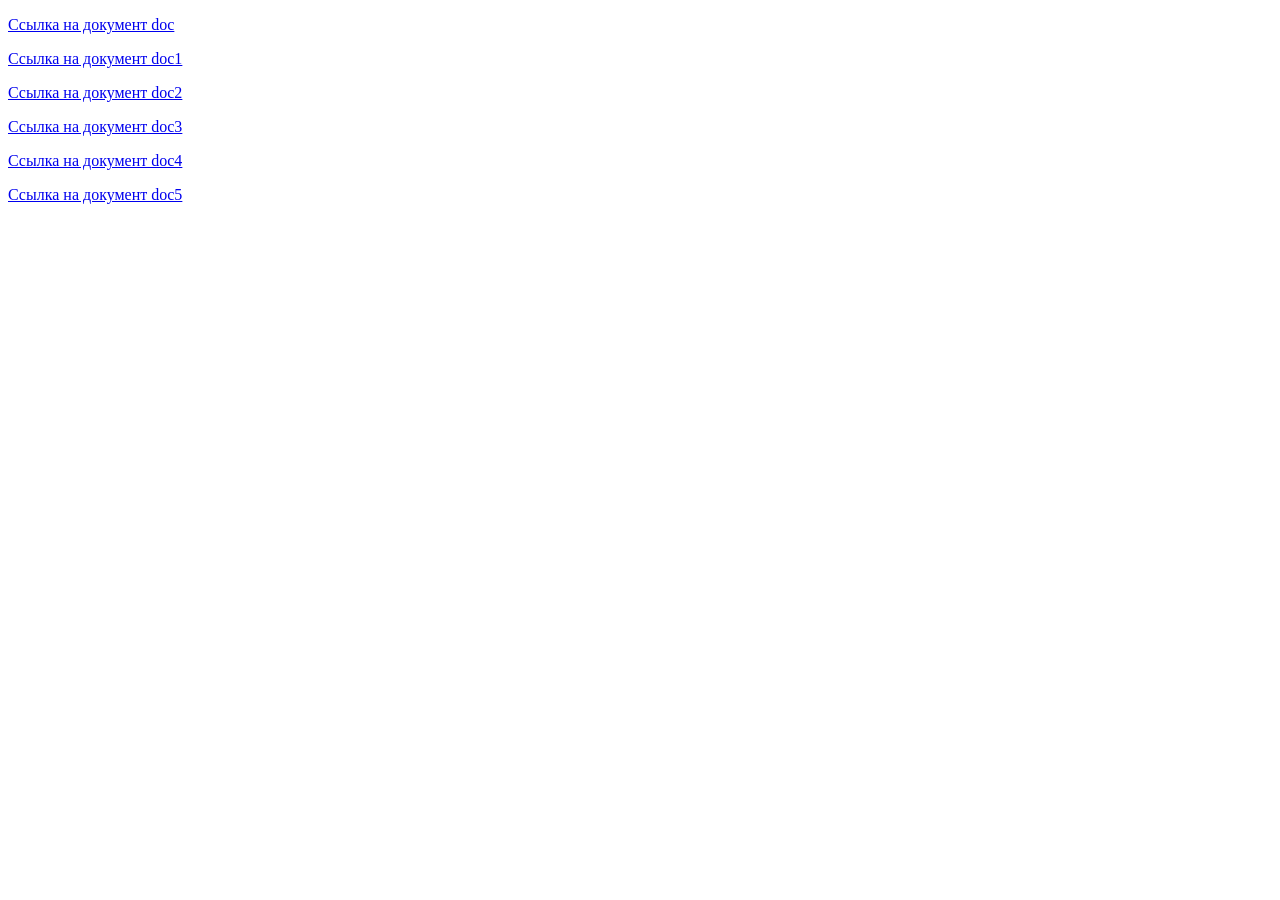
<file: HTML/lab1/lab1_3.html>
<!DOCTYPE html>
<html lang="ru">
 <head>
  <meta charset="UTF-8">
  <title>Связываем документы гиперссылками</title>

 </head>
 <body>
  <p><a href="doc.html">Ссылка на документ doc</a></p>
  <p><a href="doc1.html">Ссылка на документ doc1</a></p>
  <p><a href="doc2.html">Ссылка на документ doc2</a></p>
  <p><a href="doc3.html">Ссылка на документ doc3</a></p>
  <p><a href="doc4.html">Ссылка на документ doc4</a></p>
  <p><a href="doc5.html">Ссылка на документ doc5</a></p> 
  </body>
</html>
</file>
<file: css/zerogrid.css>
/*
Zerotheme.com | Free Html5 Responsive Templates
Zerogrid - A Single Grid System for Responsive Design
Author: Kimmy
Version : 3.0
Author URI: https://www.zerotheme.com/
*/
/* -------------------------------------------- */
/* ------------------Grid System--------------- */ 
.zerogrid{ width: 1400px; position: relative; margin: 0 auto; padding: 0px;}
.zerogrid:after { content: "\0020"; display: block; height: 0; clear: both; visibility: hidden; }

.zerogrid .f-right{float: right!important;}
.zerogrid .f-left{float: left!important;}

.zerogrid .row{}
.zerogrid .row:before,.row:after { content: '\0020'; display: block; overflow: hidden; visibility: hidden; width: 0; height: 0; }
.zerogrid .row:after{clear: both; }
.zerogrid .row{zoom: 1;}

.zerogrid .wrap-col{margin:10px;}

.zerogrid .col-1-2, .zerogrid .col-1-3, .zerogrid .col-2-3, .zerogrid .col-1-4, .zerogrid .col-2-4, .zerogrid .col-3-4, .zerogrid .col-1-5, .zerogrid .col-2-5, .zerogrid .col-3-5, .zerogrid .col-4-5, .zerogrid .col-1-6, .zerogrid .col-2-6, .zerogrid .col-3-6, .zerogrid .col-4-6, .zerogrid .col-5-6{float:left; display: inline-block;}

.zerogrid .col-full{width:100%;}

.zerogrid .col-1-2,.zerogrid .col-1-2-fixed{width:50%;}
.zerogrid .offset-1-2{margin-left: 50%;}

.zerogrid .col-1-3,.zerogrid .col-1-3-fixed{width:33.33%;}
.zerogrid .col-2-3,.zerogrid .col-2-3-fixed{width:66.66%;}
.zerogrid .offset-1-3{margin-left: 33.33%;}
.zerogrid .offset-2-3{margin-left: 66.66%;}

.zerogrid .col-1-4,.zerogrid .col-1-4-fixed{width:25%;}
.zerogrid .col-2-4,.zerogrid .col-2-4-fixed{width:50%;}
.zerogrid .col-3-4,.zerogrid .col-3-4-fixed{width:75%;}
.zerogrid .offset-1-4{margin-left: 25%;}
.zerogrid .offset-2-4{margin-left: 50%;}
.zerogrid .offset-3-4{margin-left: 75%;}

.zerogrid .col-1-5,.zerogrid .col-1-5-fixed{width:20%;}
.zerogrid .col-2-5,.zerogrid .col-2-5-fixed{width:40%;}
.zerogrid .col-3-5,.zerogrid .col-3-5-fixed{width:60%;}
.zerogrid .col-4-5,.zerogrid .col-4-5-fixed{width:80%;}
.zerogrid .offset-1-5{margin-left: 20%;}
.zerogrid .offset-2-5{margin-left: 40%;}
.zerogrid .offset-3-5{margin-left: 60%;}
.zerogrid .offset-4-5{margin-left: 80%;}

.zerogrid .col-1-6,.zerogrid .col-1-6-fixed{width:16.66%;}
.zerogrid .col-2-6,.zerogrid .col-2-6-fixed{width:33.33%;}
.zerogrid .col-3-6,.zerogrid .col-3-6-fixed{width:50%;}
.zerogrid .col-4-6,.zerogrid .col-4-6-fixed{width:66.66%;}
.zerogrid .col-5-6,.zerogrid .col-5-6-fixed{width:83.33%;}
.zerogrid .offset-1-6{margin-left: 16.66%;}
.zerogrid .offset-2-6{margin-left: 33.33%;}
.zerogrid .offset-3-6{margin-left: 50%;}
.zerogrid .offset-4-6{margin-left: 66.66%;}
.zerogrid .offset-5-6{margin-left: 83.33%;}

@media only screen and (min-width: 960px) and (max-width: 1199px) {
	.zerogrid{width:960px;}
}

@media only screen and (min-width: 768px) and (max-width: 959px) {
	.zerogrid{width:768px;}
}

@media only screen and (max-width: 767px) {
	.zerogrid, .zerogrid .col-1-2, .zerogrid .col-1-3, .zerogrid .col-2-3, .zerogrid .col-1-4, .zerogrid .col-2-4, .zerogrid .col-3-4, .zerogrid .col-1-5, .zerogrid .col-2-5, .zerogrid .col-3-5, .zerogrid .col-4-5, .zerogrid .col-1-6, .zerogrid .col-2-6, .zerogrid .col-3-6, .zerogrid .col-4-6, .zerogrid .col-5-6{width:100%;}
	
	.zerogrid .offset-1-2, .zerogrid .offset-1-3, .zerogrid .offset-2-3, .zerogrid .offset-1-4, .zerogrid .offset-2-4, .zerogrid .offset-3-4, .zerogrid .offset-1-5, .zerogrid .offset-2-5, .zerogrid .offset-3-5, .zerogrid .offset-4-5, .zerogrid .offset-1-6, .zerogrid .offset-2-6, .zerogrid .offset-3-6, .zerogrid .offset-4-6, .zerogrid .offset-5-6{margin-left:0;}
}
</file>
<file: css/style.css>
a,abbr,acronym,address,applet,article,aside,audio,b,blockquote,big,body,center,canvas,caption,cite,code,command,datalist,dd,del,details,dfn,dl,div,dt,em,embed,fieldset,figcaption,figure,font,footer,form,h1,h2,h3,h4,h5,h6,header,hgroup,html,i,iframe,img,ins,kbd,keygen,label,legend,li,meter,nav,object,ol,output,p,pre,progress,q,s,samp,section,small,span,source,strike,strong,sub,sup,table,tbody,tfoot,thead,th,tr,tdvideo,tt,u,ul,var{background:transparent;border:0 none;font-size:100%;margin:0;padding:0;border:0;outline:0;vertical-align:top;}ol, ul {list-style:none;}blockquote, q {quotes:none;}table, table td {padding:0;border:none;border-collapse:collapse;}img {vertical-align:top;}embed {vertical-align:top;}
article, aside, audio, canvas, command, datalist, details, embed, figcaption, figure, footer, header, hgroup, keygen, meter, nav, output, progress, section, source, video {display:block;}
mark, rp, rt, ruby, summary, time {display:inline;}
input, textarea {border:0; padding:0; margin:0; outline: 0;}
iframe {border:0; margin:0; padding:0;}
input, textarea, select {margin:0; padding:0px;}


* {
  -webkit-box-sizing: border-box;
     -moz-box-sizing: border-box;
          box-sizing: border-box;
}

::-moz-selection{background:#000;color:#fff;text-shadow:none}
::selection{background:#000;color:#fff;text-shadow:none}
/* ---------------------------------------------------------------------------- */
/* ---------------------------------------------------------------------------- */
/* ---------------------------------------------------------------------------- */

html { -webkit-text-size-adjust: none;}
.video embed,.video object,.video iframe { width: 100%;  height: auto;}
img{max-width:100%;	height: auto;width: auto\9; /* ie8 */}

a{color: #212121;text-decoration: none;}
a:hover { transition: text-shadow 0.3s ease-in 0s, color 0.3s ease-in 0s;text-shadow: 2px 2px 0px #F9BD28;}

h1, h2 	{font-size: 25px;line-height: 25px;}
h3, h4	{font-size: 20px;line-height: 20px;}
h5, h6	{font-size: 16px;line-height: 16px;}

p{margin: 10px 0;}

.t-center{text-align: center;}
.t-left{text-align: left;}
.t-right{text-align: right;}
.f-right{float: right;}
.f-left{float: left;}

.post{}
.post:after, .post:before, article:after, article:before, section:after, section:before{clear: both; content: '\0020'; display: block; visibility: hidden; width: 0; height: 0;}

.clear{content: "\0020"; display: block; height: 0; clear: both; visibility: hidden; }
.clearfix:after, .clearfix:before{clear: both; content: '\0020'; display: block; visibility: hidden; width: 0; height: 0;}

.bg-theme{background: #2D88CF;}
/* ---------------------------------------------------------------------------- */
/* ------------------------------------Html-Body------------------------------- */
/* ---------------------------------------------------------------------------- */
html, body {width:100%; padding:0; margin:0;}
body {background: #f4f4f4;color: #3F3F3F;font-family: "Oswald",Arial,Helvetica,"Nimbus Sans L",sans-serif;letter-spacing: 1px;font-size: 15px;}
body .wrap-body{}

/* ---------------------------------------------------------------------------- */
/* -------------------------------------Header--------------------------------- */
/* ---------------------------------------------------------------------------- */
.top{background: #FFCD02;color: #333;padding: 7px 0;font-size: 13px;}
.top i.fa{font-size: 18px;margin-right: 4px;line-height: 1.2}
.top span{ margin-right: 10px;}


header{background-color: #f7f7f7;border-bottom: 1px dashed #ccc;}
header .wrap-header{}

header .logo img{display: inline-block;margin: auto;padding: 10px;max-width: 210px;}
@media all and (max-width: 768px){
	header .logo{text-align:center;width: 100%;}
	header .logo img{display:block;}
}

/* ---------------------------------------------------------------------------- */
/* -------------------------------------Container------------------------------ */
/* ---------------------------------------------------------------------------- */
#container {}
#container .wrap-container{}

.sub-page{margin-top: 30px;}



/* ---content-box--- */
.content-box {padding: 50px 0;}
.content-box .title{margin-bottom: 70px;color: #fff;text-transform: uppercase}
.content-box .title h2{color: #FFCD02; font-family: rubik one;font-size: 60px;line-height: 1.2;}
.content-box .title h2 span{font-size: 48px;font-family: "Oswald",Arial,Helvetica,"Nimbus Sans L",sans-serif;color: #fff;line-height: 1.5;}
.content-box .sub-title{background: #CB0001;display: inline-block;margin-bottom: 20px;padding: 10px;}
.content-box .sub-title h2{color: #fff;font-size: 20px;}
.content-box.box-style-1{background: #F4F4F4;}
.content-box.box-style-2{background: url(../images/box-style-2.jpg) no-repeat;}
.content-box.box-style-3{background: url(../images/box-style-3.png) repeat;}

.content-box.box-1{}

.content-box.box-2{}

.content-box.box-3{color: #fff; min-height: 470px;padding-top: 100px;}

.content-box.box-4 {}

/* ---MainContent-Article--- */
#main-content{}
#main-content .wrap-box{padding:30px 0px;position: relative;}


article{margin-bottom: 30px;background: #fff;border-bottom: 1px dashed #ccc;}
article:after, article:before{clear: both; content: '\0020'; display: block; visibility: hidden; width: 0; height: 0;}
article .art-header{}
article .art-content{padding: 30px;}
article .art-content h3{margin: 0;padding: 0;}
article .art-content blockquote {border-left: 3px solid #1c7791;font-size: 18px;margin: 0 50px;font-style: italic;color: #666;padding-left: 20px;}
article .art-content ol {float: left;text-align: justify;margin: 10px 50px;font-size: 16px;list-style-type: circle;}

article .excerpt {border-bottom: 1px dashed #aaa;border-top: 1px dashed #aaa;margin: 20px 0;}
article .excerpt p{color: #888;}
article .entry-title {margin: 0 0 20px;text-align: center;}
article  h1.entry-title{line-height: 1.2;font-size: 38px;}


.info{margin: 7px 0 15px;}
.info a{text-shadow: none;}
.info a:hover{color: #FFCD02;}

/* ---Sidebar-Widget--- */
#sidebar{}
#sidebar .wrap-sidebar{margin: 0px 10px ;}

.widget{background: #fff;padding:10px 30px;margin:0 0px 30px 0px;border-bottom: 1px dashed #ccc;}
.widget ul li { line-height: 2.8;border-bottom: 2px solid #DDD;}
.widget:after, .widget:before{clear: both; content: '\0020'; display: block; visibility: hidden; width: 0; height: 0;}

.widget .wid-header  {}
.widget .wid-header h5 {display: inline-block;padding: 20px 10px 20px 0;margin-bottom:-4px;font-size: 23px;}
.widget .wid-content{padding: 10px 0;}

.widget.wid-about {}

.widget.wid-post {}

.widget.wid-gallery {}
.widget.wid-gallery img{margin: 0 10px 10px 0; max-width: 137px;}

.widget.wid-archive {}
.widget.wid-archive select {margin: 5px 0;height: 40px;width: 100%;padding-left: 10px;font-family: "Noto Serif",serif;font-size: 16px; background-color: #e9e9e9;color: #777777;border: none;}

.widget.wid-meta {}
.widget.wid-meta ul li{ font-size: 16px;}

.widget.wid-related {background-color: #fff;}
.widget.wid-related img{ max-width: 243px; width: 100%;border:1px solid #DDD;}
.widget.wid-related h4{margin-top: 10px;}

.contact-header {background-color: #FFCD02;padding: 15px 20px;}
.contact-header h5 {font-size: 17px;color: #333;text-transform: uppercase;}

.post:after, .post:before{clear: both; content: '\0020'; display: block; visibility: hidden; width: 0; height: 0;}
.post img{float: left; margin: 15px 10px; width: 100px;}
.post .wrapper {vertical-align: middle;text-align: left;line-height: 1.4em;padding-bottom: 7px;margin-top: 20px;display: inline-block;}
.post .wrapper span{font-size: 17px; line-height: 3;}

/* ---------------------------------------------------------------------------- */
/* -------------------------------------Footer--------------------------------- */
/* ---------------------------------------------------------------------------- */
footer{background: url(../images/footer-bg.png) repeat #111;color: #666;padding: 50px 0 20px;}

footer h3{color: #fff;font-size: 22px;margin-bottom: 30px;}
footer a{color:#92907C;}
footer a:hover,
.copyright a:hover{color:#fff;}
footer .top-footer{border-bottom: 1px solid #555;padding-bottom: 20px;text-align: center;}
footer .top-footer img{margin-bottom: 10px;}
footer .wrap-footer{color: #92907C;padding: 30px 0 50px;}
footer .wrap-footer ul li {margin-bottom: 5px;border-bottom: 1px solid #555;padding: 10px 0 15px;}
footer .logo img{max-width: 170px;margin-top: 30px;}
footer .col-footer-1 {}
footer .col-footer-2 {}
footer .col-footer-3 img{padding: 5px; border: 1px solid #555;margin-bottom: 20px;}
footer .col-footer-4 span{display: block;margin-bottom: 20px;}
footer .col-footer-4 span i.fa{line-height: 1.2;font-size: 23px;margin-right: 15px;}
footer .logo{top: 0px;margin-bottom: 20px;text-align: center;}

.copyright{background: #151515;color: #999;}
.copyright .wrapper{padding: 20px;}
.copyright ul.quick-link{float: right;}
.copyright ul.quick-link li {display: inline-block;margin-right: 10px;}
.copyright a{color: #434343;}

@media all and (max-width: 768px){
	.copyright{text-align: center;}
	.copyright ul.quick-link{float: none;margin-top: 10px;}
}
/* ---------------------------------------------------------------------------- */
/* -------------------------------------Button--------------------------------- */
/* ---------------------------------------------------------------------------- */
a.button{
	cursor: pointer;
	font-size: 13px;
	border:1px solid #ffffff; 
	display: inline-block;
	text-decoration: none;
	background: #303030;
	margin: 5px 0;
	text-transform: uppercase;
	color: #fff;
}
a.button:hover{opacity: 0.9;}

a.button.bt1 {background: #FFCD02;color: #333;padding: 10px 20px;text-align: center;text-shadow: none;font-weight: bold;border: none;margin-top: 20px;}
a.button.bt1:hover {background: #333;color: #FFCD02; }
a.button.bt2 {background: #0000ff;color: #ffffff;}

/* ---------------------------------------------------------------------------- */
/* -------------------------------------Contact-------------------------------- */
/* ---------------------------------------------------------------------------- */
.contact h2{}
#contact_form {padding: 10px 25px 25px;background: #fff;box-shadow: 2px 2px 5px 0px rgba(0,0,0,0.3);}

#ff label {cursor:pointer;display:block;font-weight:bold;}

#ff input {display:block;width:100%;border-radius:4px;-webkit-border-radius:4px;-moz-border-radius:4px;color:#000;	border:1px solid #AFAFAF;padding:12px;margin: 5px 0 10px 0;font-size: 16px;max-height: 45px;}

#ff textarea {display:block;width:100%;height:183px; border-radius:4px;-webkit-border-radius:4px;-moz-border-radius:4px;background-color:#fff; color:#000;	border:1px solid #AFAFAF;padding:10px;margin: 5px 0 25px 0;}

#ff .sendButton {cursor:pointer;background-color: transparent;width:15%;color:#333;border: 3px solid #333;color: #333;font-size: 20px;padding: 8px 0 10px;}
#ff .sendButton:hover {background: #FFCD02;border: 3px solid #FFCD02; }

.maps{margin: 10px 0 20px;}
/* ---------------------------------------------------------------------------- */
/* ------------------------------------Subcribe-------------------------------- */
/* ---------------------------------------------------------------------------- */
#subcribe {margin: 10px;}

#subcribe input[type="text"] {
    background:#fff;
    color: #867B6E;
    width: 200px;
    padding: 16px;
    }

#subcribe input[type="submit"]{
	background: #303030;
	padding: 16px;
	color: #ffffff;
	cursor: pointer;
	width: 110px;
	outline: none;
	}
	
/* ---------------------------------------------------------------------------- */
/* -------------------------------Item-Effect---------------------------------- */
/* ---------------------------------------------------------------------------- */
.item{
	background: #fff;
	box-shadow: 0 0 4px 0 rgba(0, 0, 0, 0.2);
	margin-bottom: 20px;
	border-bottom: 1px dashed #ccc;
}
.item .item-content{
	padding: 20px;
	color: #787878;
	font-size: 14px;
	
}
.item .item-info h3{font-size: 16px;}
.item .item-container {
	vertical-align: middle;
	-webkit-transform: translateZ(0);
	transform: translateZ(0);
	position: relative;
	overflow: hidden;
	display: inline-block;
	text-align: center;
	vertical-align: top;
	box-sizing: border-box;
	-moz-box-sizing: border-box;
	-webkit-box-sizing: border-box;
}
.item .item-container img {
	display: block;
	width: 100%;
	height: auto;
}
.item .item-container .item-caption {
	position: absolute;
	top: 0;
	right: 0;
	bottom: 0;
	left: 0;
	z-index: 10;
	padding: 10px;
	background: none;
	width: 100%;
	height: 100%;
	-webkit-transition: all .5s ease; /* Safari and Chrome */
    -moz-transition: all .5s ease; /* Firefox */
    -ms-transition: all .5s ease; /* IE 9 */
    -o-transition: all .5s ease; /* Opera */
    transition: all .5s ease;
}
.item .item-caption-inner {
	display: table;
	width: 100%;
	height: 100%;
}
.item .item-caption-inner1 {
	display: table-cell;
	width: 100%;
	height: 100%;
	vertical-align: middle;
}
.item-container .item-caption span{
	display: block;
	text-align: center;
	text-transform: uppercase;
	color: #fff;
	display: none;
	font-style: italic;
	font-size: 12px;
}
.item-container .item-caption span i.fa{
	width: 45px;
	height: 45px;
	background: #fff;
	margin-right: 10px;
	border-radius: 50%;
	color: #333;
	font-size: 23px;
	padding-top: 12px;
	text-shadow: none;
}
.item .item-container:before{
	content: "";
	position: absolute;
	z-index: 1;
	top: 0;
	left: 0;
	right: 0;
	bottom: 0;
	background: rgba(0, 0, 0, 0.6);
	-webkit-transform: scaleY(0);
	transform: scaleY(0);
	-webkit-transform-origin: 50% 100%;
	transform-origin: 50% 100%;
	-webkit-transition-property: transform;
	transition-property: transform;
	-webkit-transition-duration: 0.3s;
	transition-duration: 0.3s;
	-webkit-transition-timing-function: ease-out;
	transition-timing-function: ease-out;
}

.item:hover .item-container:before {
	 -webkit-transform:scale(1.15); /* Safari and Chrome */
    -moz-transform:scale(1.15); /* Firefox */
    -ms-transform:scale(1.15); /* IE 9 */
    -o-transform:scale(1.15); /* Opera */
     transform:scale(1.15);
}
.item:hover .item-container .item-caption span{
	display: block;
}
.item .item-date-box{background: #f8f8f8;border: 1px dashed #ccc;border-bottom: none;text-align: center;display: block;width: 100%;height: 190px;}
.item .item-date-box h3{font-size: 70px;color: #2b2b2b;line-height: 1.3;}
.item .item-date-box span{color: #888;font-size: 25px;}
/* ---------------------------------------------------------------------------- */
/* ---------------------------------Slider------------------------------------- */
/* ---------------------------------------------------------------------------- */
.bg-white{background: #fff;border-bottom: 1px dashed #ccc;padding: 50px;}

.rslides{}

.callbacks_container {
  z-index: 99;
  position: relative;
  float: left;
  width: 100%;
  }

.callbacks {
  position: relative;
  list-style: none;
  overflow: hidden;
  width: 100%;
  padding: 0;
  margin: 0;
  }

.callbacks li {
  position: absolute;
  width: 100%;
  left: 0;
  top: 0;
  }

.callbacks img {
  display: block;
  position: relative;
  z-index: 1;
  height: auto;
  width: 100%;
  border: 0;
  }

.callbacks .caption {
  display: block;
  position: absolute;
  z-index: 2;
  text-shadow: none;
  color: #fff;
  background: #000;
  background: rgba(0,0,0, .7);
  left: 0;
  right: 0;
  bottom: 0;
  padding: 30px 20px 10px;
  text-align: center;
  margin: 0;
  max-width: none;
}
.callbacks .caption h1{font-size: 40px;margin-bottom: 20px;}
.callbacks .caption span{font-size: 24px;}

@media all and (max-width: 768px), only screen and (-webkit-min-device-pixel-ratio: 2) and (max-width: 1024px), only screen and (min--moz-device-pixel-ratio: 2) and (max-width: 1024px), only screen and (-o-min-device-pixel-ratio: 2/1) and (max-width: 1024px), only screen and (min-device-pixel-ratio: 2) and (max-width: 1024px), only screen and (min-resolution: 192dpi) and (max-width: 1024px), only screen and (min-resolution: 2dppx) and (max-width: 1024px){
	.callbacks .caption {padding: 12px 10px 5px;}
	.callbacks .caption h1{font-size: 20px;margin-bottom: 0;line-height: 1.2;}
	.callbacks .caption span{font-size: 12px;line-height: 1.2;}
}
@media(max-width: 468px){
	.callbacks .caption {display:none;}
}
.callbacks_nav {
  position: absolute;
  -webkit-tap-highlight-color: rgba(0,0,0,0);
  top: 52%;
  left: 0;
  opacity: 0.7;
  z-index: 3;
  text-indent: -9999px;
  overflow: hidden;
  text-decoration: none;
  height: 61px;
  width: 38px;
  background: transparent url("../images/themes.gif") no-repeat left top;
  margin-top: -45px;
  }

.callbacks_nav:active {
  opacity: 1.0;
  }

.callbacks_nav.next {
  left: auto;
  background-position: right top;
  right: 0;
  }
</file>
<file: css/menu.css>
/* ---------------------------------------------------------------------------- */
/* ------------------------------------Menu------------------------------------ */
/* ---------------------------------------------------------------------------- */
#cssmenu,
#cssmenu ul,
#cssmenu ul li,
#cssmenu ul li a,
#cssmenu #menu-button {
  margin: 0;
  padding: 0;
  border: 0;
  list-style: none;
  line-height: 1;
  display: block;
  position: relative;
  -webkit-box-sizing: border-box;
  -moz-box-sizing: border-box;
  box-sizing: border-box;
}
#cssmenu:after,
#cssmenu > ul:after {
  content: ".";
  display: block;
  clear: both;
  visibility: hidden;
  line-height: 0;
  height: 0;
}
#cssmenu #menu-button {
  display: none;
}
#cssmenu {
  z-index: 999;
  display: inline-block;
  float: right;
  margin-top: 20px;
}
#cssmenu > ul > li {
  float: left;
}
#cssmenu.align-center > ul {
  font-size: 0;
  text-align: center;
}
#cssmenu.align-center > ul > li {
  display: inline-block;
  float: none;
}
#cssmenu.align-center ul ul {
  text-align: left;
}
#cssmenu.align-right > ul > li {
  float: right;
}
#cssmenu > ul > li > a {
  padding: 15px 20px;
  letter-spacing: 2px;
  text-decoration: none;
  color: #2b2b2b;
  font-weight: bold; 
  font-size: 18px;
  line-height: 21px;
  text-transform: uppercase;
  margin-right: 10px;
}
#cssmenu > ul > li:hover > a {

} 
#cssmenu ul ul {
  position: absolute;
  left: -9999px;
}
#cssmenu.align-right ul ul {
  text-align: right;
}
#cssmenu ul ul li {
  height: 0;
  -webkit-transition: all .25s ease;
  -moz-transition: all .25s ease;
  -ms-transition: all .25s ease;
  -o-transition: all .25s ease;
  transition: all .25s ease;
}
#cssmenu li:hover > ul {
  left: auto;
}
#cssmenu.align-right li:hover > ul {
  left: auto;
  right: 0;
}
#cssmenu li:hover > ul > li {
  height: 35px;
}
#cssmenu ul ul ul {
  margin-left: 100%;
  top: 0;
}
#cssmenu.align-right ul ul ul {
  margin-left: 0;
  margin-right: 100%;
}
#cssmenu ul ul li a {
  border-bottom: 1px solid rgba(150, 150, 150, 0.15);
  padding: 11px 15px;
  width: 170px;
  font-size: 12px;
  text-decoration: none;
  color: #dddddd;
  font-weight: 400;
  background: #3B3B3B;
}
#cssmenu ul ul li:last-child > a,
#cssmenu ul ul li.last-item > a {
  border-bottom: 0;
}
#cssmenu ul ul li:hover > a,
#cssmenu ul ul li a:hover {
  color: #ffffff;
}

@media all and (max-width: 768px), only screen and (-webkit-min-device-pixel-ratio: 2) and (max-width: 1024px), only screen and (min--moz-device-pixel-ratio: 2) and (max-width: 1024px), only screen and (-o-min-device-pixel-ratio: 2/1) and (max-width: 1024px), only screen and (min-device-pixel-ratio: 2) and (max-width: 1024px), only screen and (min-resolution: 192dpi) and (max-width: 1024px), only screen and (min-resolution: 2dppx) and (max-width: 1024px) {
  #cssmenu {
    width: 100%;
	background: #3b3b3b;
	margin: 0 0 50px;
  }
  #cssmenu ul {
    width: 100%;
    display: none;
  }
  #cssmenu.align-center > ul {
    text-align: left;
  }
  #cssmenu ul li {
    width: 100%;
    border-top: 1px solid rgba(120, 120, 120, 0.2);
  }
  #cssmenu ul ul li,
  #cssmenu li:hover > ul > li {
    height: auto;
  }
  #cssmenu ul li a,
  #cssmenu ul ul li a {
    width: 100%;
    border-bottom: 0;
	color: #DDDDDD;
  }
  #cssmenu > ul > li {
    float: none;
  }
  #cssmenu ul ul li a {
    padding-left: 25px;
  }
  #cssmenu ul ul ul li a {
    padding-left: 35px;
  }
  #cssmenu ul ul li a {
    color: #dddddd;
    background: none;
  }
  #cssmenu ul ul li:hover > a,
  #cssmenu ul ul li.active > a {
    color: #ffffff;
  }
  #cssmenu ul ul,
  #cssmenu ul ul ul,
  #cssmenu.align-right ul ul {
    position: relative;
    left: 0;
    width: 100%;
    margin: 0;
    text-align: left;
  }
  #cssmenu #menu-button {
    display: block;
    padding: 17px;
    color: #dddddd;
    cursor: pointer;
    font-size: 12px;
    text-transform: uppercase;
    font-weight: 700;
  }
  #cssmenu #menu-button:after {
    position: absolute;
    top: 22px;
    right: 17px;
    display: block;
    height: 4px;
    width: 20px;
    border-top: 2px solid #dddddd;
    border-bottom: 2px solid #dddddd;
    content: '';
  }
  #cssmenu #menu-button:before {
    position: absolute;
    top: 16px;
    right: 17px;
    display: block;
    height: 2px;
    width: 20px;
    background: #dddddd;
    content: '';
  }
  #cssmenu #menu-button.menu-opened:after {
    top: 23px;
    border: 0;
    height: 2px;
    width: 15px;
    background: #ffffff;
    -webkit-transform: rotate(45deg);
    -moz-transform: rotate(45deg);
    -ms-transform: rotate(45deg);
    -o-transform: rotate(45deg);
    transform: rotate(45deg);
  }
  #cssmenu #menu-button.menu-opened:before {
    top: 23px;
    background: #ffffff;
    width: 15px;
    -webkit-transform: rotate(-45deg);
    -moz-transform: rotate(-45deg);
    -ms-transform: rotate(-45deg);
    -o-transform: rotate(-45deg);
    transform: rotate(-45deg);
  }
  #cssmenu .submenu-button {
    position: absolute;
    z-index: 99;
    right: 0;
    top: 0;
    display: block;
    border-left: 1px solid rgba(120, 120, 120, 0.2);
    height: 46px;
    width: 46px;
    cursor: pointer;
  }
  #cssmenu .submenu-button.submenu-opened {
    background: #262626;
  }
  #cssmenu ul ul .submenu-button {
    height: 34px;
    width: 34px;
  }
  #cssmenu .submenu-button:after {
    position: absolute;
    top: 22px;
    right: 19px;
    width: 8px;
    height: 2px;
    display: block;
    background: #dddddd;
    content: '';
  }
  #cssmenu ul ul .submenu-button:after {
    top: 15px;
    right: 13px;
  }
  #cssmenu .submenu-button.submenu-opened:after {
    background: #ffffff;
  }
  #cssmenu .submenu-button:before {
    position: absolute;
    top: 19px;
    right: 22px;
    display: block;
    width: 2px;
    height: 8px;
    background: #dddddd;
    content: '';
  }
  #cssmenu ul ul .submenu-button:before {
    top: 12px;
    right: 16px;
  }
  #cssmenu .submenu-button.submenu-opened:before {
    display: none;
  }
}
</file>
<file: css/responsiveslides.css>
.rslides {
  position: relative;
  list-style: none;
  overflow: hidden;
  width: 100%;
  padding: 0;
  margin: 0;
  z-index:-1;
  }

.rslides li {
  -webkit-backface-visibility: hidden;
  position: absolute;
  display: none;
  width: 100%;
  left: 0;
  top: 0;
  }

.rslides li:first-child {
  position: relative;
  display: block;
  float: left;
  }

.rslides img {
  display: block;
  height: auto;
  float: left;
  width: 100%;
  border: 0;
  }
</file>
